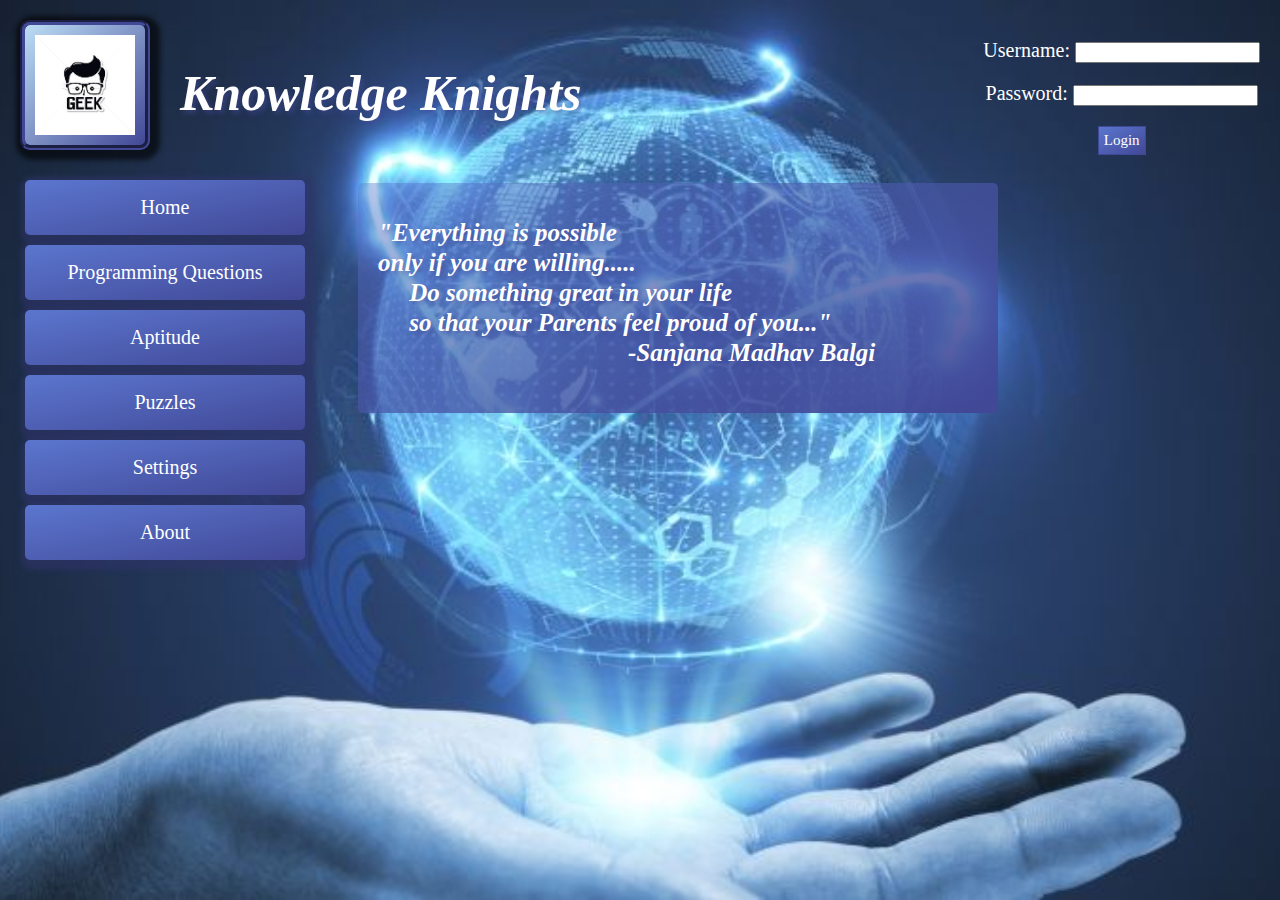
<file: index.html>
<html>

<body>

<title> My First Website </title>

<link rel="stylesheet" type="text/css" href="stylesheet.css">

<div class="div1">

<p>
<img class="image" src = "Geek.jpg"/>
<h1 class="head">Knowledge Knights</h1>
</p>

<form action=" " class="login">
<center>
<p>
	<label>Username:
		<input type = "text" name = "Name" maxlength ="30" />
	</label>
</p>
<p>
	<label>Password:
		<input type = "password" name = "Password" maxlength ="10" />
	</label>
</p>
<p>
	<input type = "submit" class="submit" value = "Login">
</p>
</center>
</form>

</div>

<div class="option">
<ul>
	<li><a href = " ">Home</a></li>
	<li><a href = "ProgrammingQuestions.html">Programming Questions</a></li>
	<li><a href = "Aptitude.html">Aptitude</a></li>
	<li><a href = "Puzzles.html">Puzzles</a></li>
	<li><a href = "Setting.html">Settings</a></li>
	<li><a href = "About.html">About</a></li>
</ul>
</div>

<div class="optionresult1">
	<p class="thought">
		 "Everything is possible <br/>
		 only if you are willing.....<br/>
		 &emsp; Do something great in your life <br/> 
		 &emsp; so that your Parents feel proud of you..."<br/>
		 &emsp; &emsp; &emsp; &emsp; &emsp; &emsp; &emsp; &emsp; -Sanjana Madhav Balgi 
	</p>
</div>
</body>

</html>
</file>
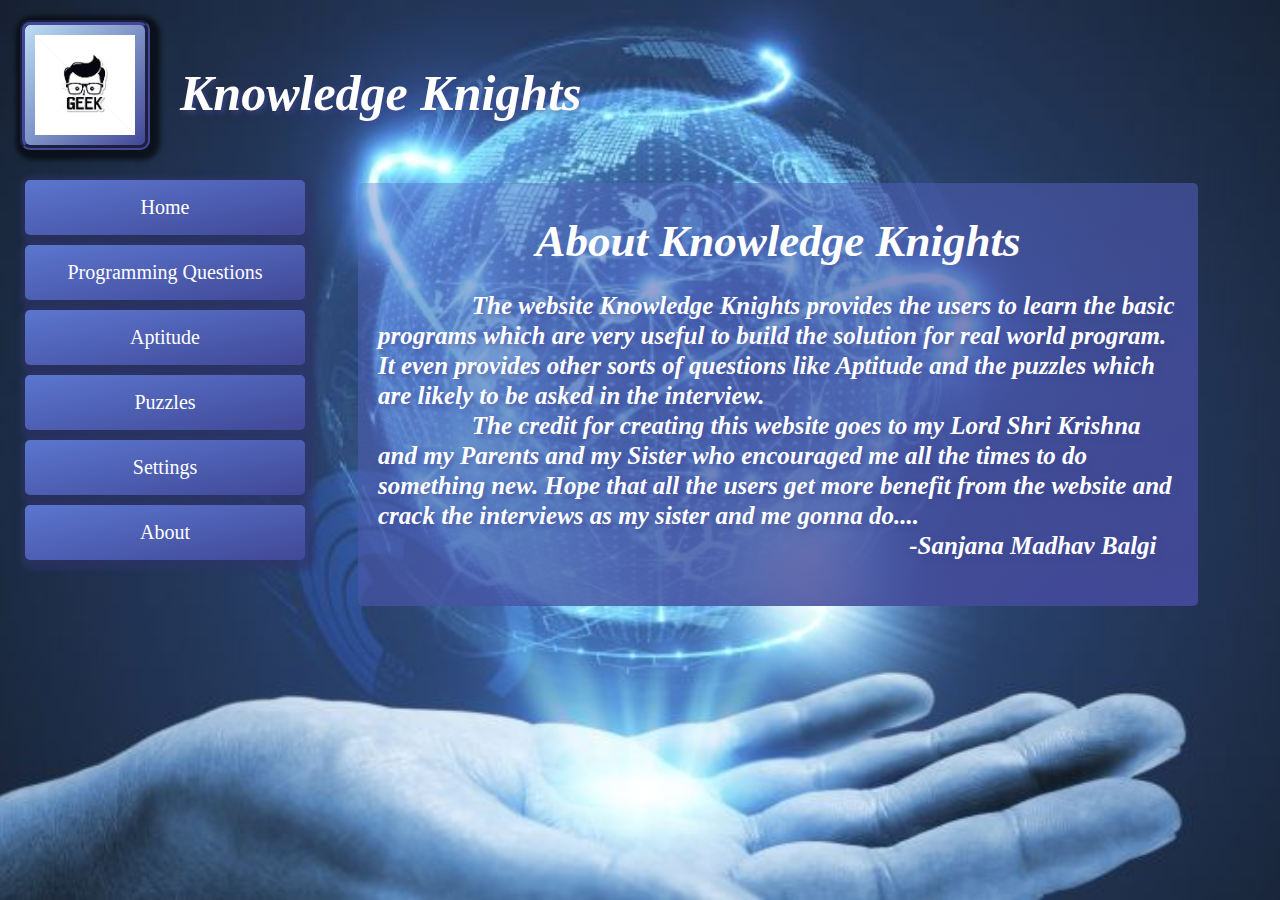
<file: About.html>
<html>

<title> About Knowledge Knights </title>

<link rel="stylesheet" type="text/css" href="stylesheet.css">

<body>

<div class="div1">
<p>
<img class="image" src = "Geek.jpg"/>
<h1 class="head">Knowledge Knights</h1>
</p>
</div>

<div class="option">
<ul>
	<li><a href = " Main.html">Home</a></li>
	<li><a href = "ProgrammingQuestions.html">Programming Questions</a></li>
	<li><a href = "Aptitude.html">Aptitude</a></li>
	<li><a href = "Puzzles.html">Puzzles</a></li>
	<li><a href = "Setting.html">Settings</a></li>
	<li><a href = "About.html">About</a></li>
</ul>
</div>

<div class="optionresult">

<h1 class="headings">About Knowledge Knights</h1>
<p class="thought">
&emsp; &emsp; &emsp; The website Knowledge Knights provides the users to learn the basic programs which are very useful to build the solution for real world
program. It even provides other sorts of questions like Aptitude and the puzzles which are likely to be asked in the interview. <br/>
&emsp; &emsp; &emsp; The credit for creating this website goes to my Lord Shri Krishna and my Parents and my Sister who encouraged me all the times to
do something new. Hope that all the users get more benefit from the website and crack the interviews as my sister and me gonna do....<br/>
&emsp; &emsp; &emsp; &emsp; &emsp; &emsp; &emsp; &emsp; &emsp; &emsp; &emsp; &emsp; &emsp; &emsp; &emsp; &emsp; &emsp; -Sanjana Madhav Balgi
</p>
</div>
</body>

<html>
</file>
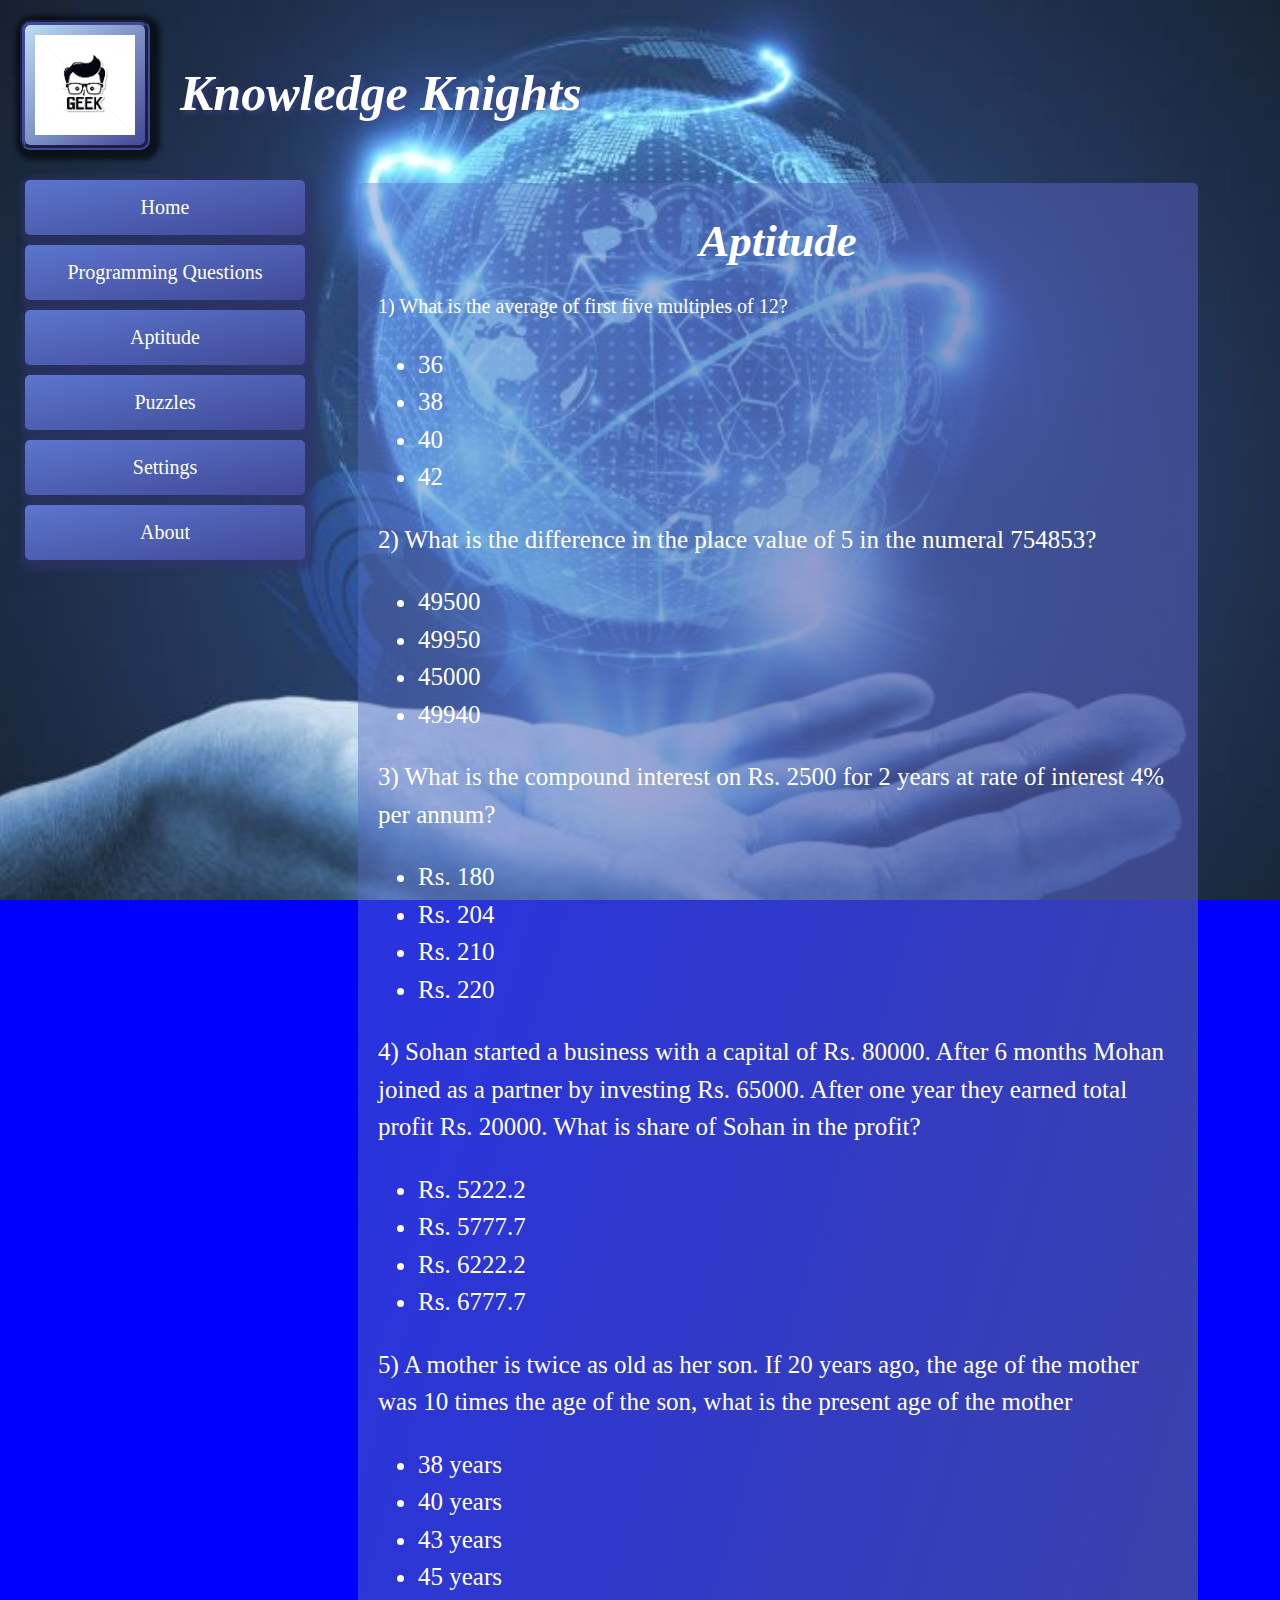
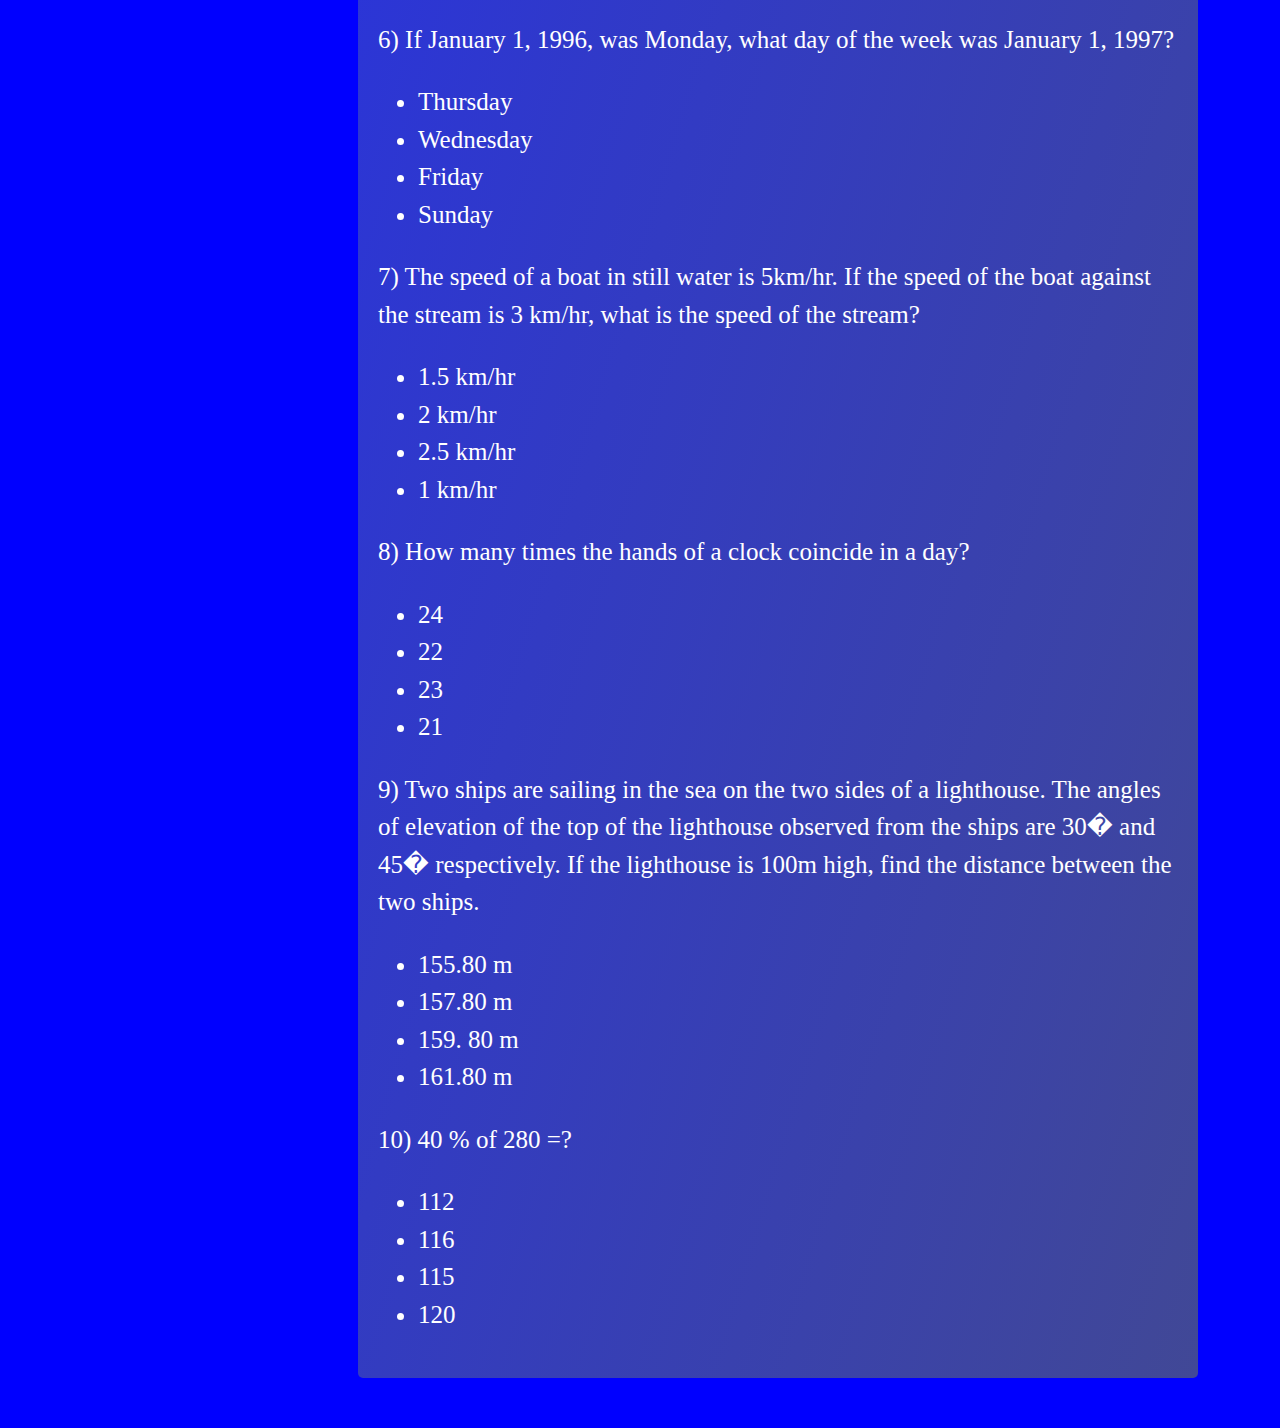
<file: Aptitude.html>
<html>

<title> Aptitude </title>

<link rel="stylesheet" type="text/css" href="stylesheet.css">

<body>

<div class="div1">
<p>
<img class="image" src = "Geek.jpg"/>
<h1 class="head">Knowledge Knights</h1>
</p>
</div>

<div class="option">
<ul>
	<li><a href = " Main.html">Home</a></li>
	<li><a href = "ProgrammingQuestions.html">Programming Questions</a></li>
	<li><a href = "Aptitude.html">Aptitude</a></li>
	<li><a href = "Puzzles.html">Puzzles</a></li>
	<li><a href = "Setting.html">Settings</a></li>
	<li><a href = "About.html">About</a></li>
</ul>
</div>

<div class="optionresult">

<h1 class="headings">Aptitude</h1>
<p class="explain">
1) What is the average of first five multiples of 12?<br/>
<ul type="disc">
	<li>36</li>
	<li>38</li>
	<li>40</li>
	<li>42</li>
</ul>
2) What is the difference in the place value of 5 in the numeral 754853?
<ul type="disc">
	<li>49500</li>
	<li>49950</li>
	<li>45000</li>
	<li>49940</li>
</ul>
3) What is the compound interest on Rs. 2500 for 2 years at rate of interest 4% per annum?
<ul type="disc">
	<li>Rs. 180</li>
	<li>Rs. 204</li>
	<li>Rs. 210</li>
	<li>Rs. 220</li>
</ul>
4) Sohan started a business with a capital of Rs. 80000. After 6 months Mohan joined as a partner by investing Rs. 65000. After one year they earned total profit Rs. 20000. What is share of Sohan in the profit?
<ul type="disc">
	<li>Rs. 5222.2</li>
	<li>Rs. 5777.7</li>
	<li>Rs. 6222.2</li>
	<li>Rs. 6777.7</li>
</ul>
5)  A mother is twice as old as her son. If 20 years ago, the age of the mother was 10 times the age of the son, what is the present age of the mother
<ul type="disc">
	<li>38 years</li>
	<li>40 years</li>
	<li>43 years</li>
	<li>45 years</li>
</ul>
6)  If January 1, 1996, was Monday, what day of the week was January 1, 1997?
<ul type="disc">
	<li>Thursday</li>
	<li>Wednesday</li>
	<li>Friday</li>
	<li>Sunday</li>
</ul>
7) The speed of a boat in still water is 5km/hr. If the speed of the boat against the stream is 3 km/hr, what is the speed of the stream?
<ul type="disc">
	<li>1.5 km/hr</li>
	<li>2 km/hr</li>
	<li>2.5 km/hr</li>
	<li>1 km/hr
</li>
</ul>
8)  How many times the hands of a clock coincide in a day?
<ul type="disc">
	<li>24</li>
	<li>22</li>
	<li>23</li>
	<li>21</li>
</ul>
9) Two ships are sailing in the sea on the two sides of a lighthouse. The angles of elevation of the top of the lighthouse observed from the ships are 30� and 45� respectively. If the lighthouse is 100m high, find the distance between the two ships.
<ul type="disc">
	<li>155.80 m</li>
	<li>157.80 m</li>
	<li>159. 80 m</li>
	<li>161.80 m</li>
</ul>
10) 40 % of 280 =?
<ul type="disc">
	<li>112</li>
	<li>116</li>
	<li>115</li>
	<li>120</li>
</ul>
<p>	
</div>
</body>

<html>
</file>
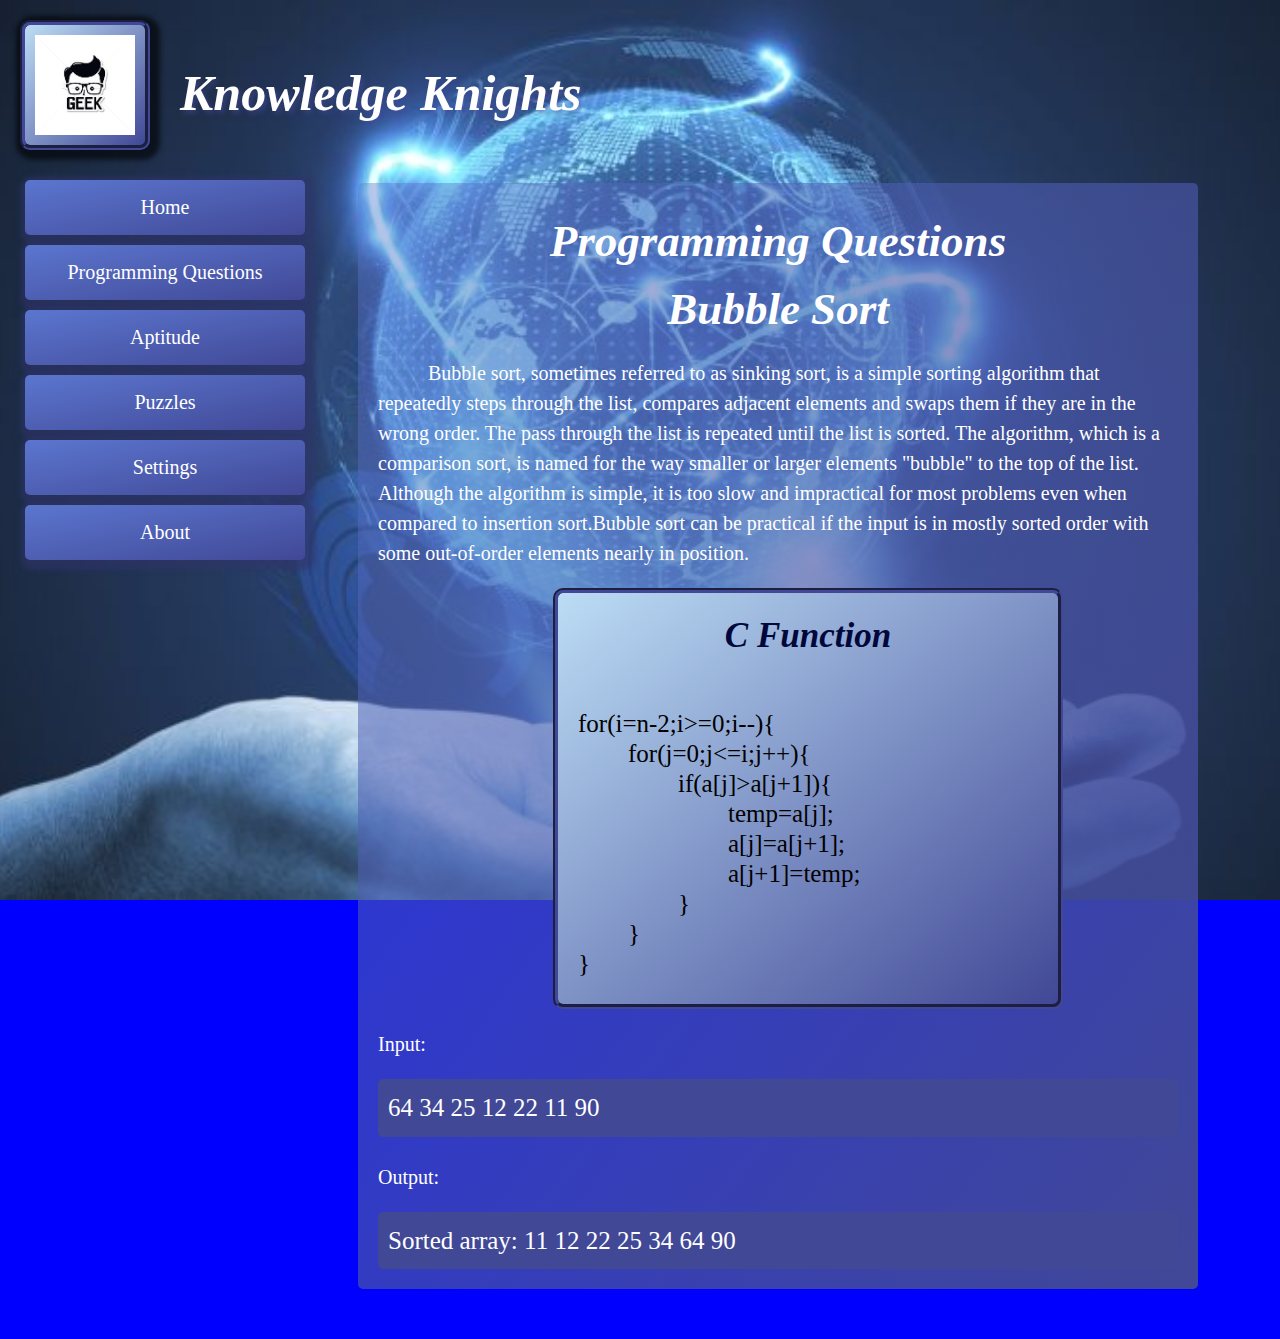
<file: BubbleSort.html>
<html>

<title> Bubble Sort </title>

<link rel="stylesheet" type="text/css" href="stylesheet.css">

<body>

<div class="div1">
<p>
<img class="image" src = "Geek.jpg"/>
<h1 class="head">Knowledge Knights</h1>
</p>
</div>

<div class="option">
<ul>
	<li><a href = " Main.html">Home</a></li>
	<li><a href = "ProgrammingQuestions.html">Programming Questions</a></li>
	<li><a href = "Aptitude.html">Aptitude</a></li>
	<li><a href = "Puzzles.html">Puzzles</a></li>
	<li><a href = "Setting.html">Settings</a></li>
	<li><a href = "About.html">About</a></li>
</ul>
</div>

<div class="optionresult">

<h1 class="headings">Programming Questions</h1>
<h1 class="headings">Bubble Sort</h1>

<p class="explain">
&emsp; &emsp; Bubble sort, sometimes referred to as sinking sort, is a simple sorting algorithm that repeatedly steps through the list, compares adjacent 
elements and swaps them if they are in the wrong order. The pass through the list is repeated until the list is sorted. The algorithm, which is 
a comparison sort, is named for the way smaller or larger elements "bubble" to the top of the list. Although the algorithm is simple, it is too 
slow and impractical for most problems even when compared to insertion sort.Bubble sort can be practical if the input is in mostly sorted 
order with some out-of-order elements nearly in position.
</p>

<div class="div3">
<h1 class="heading">C Function </h1>
<pre>
<p class="programs">
for(i=n-2;i>=0;i--){
	for(j=0;j<=i;j++){
		if(a[j]>a[j+1]){
			temp=a[j];
			a[j]=a[j+1];
			a[j+1]=temp;
		}
	}
}
</p></pre>
</div>

<p class="explain"> Input: 
<div class="IO">
64 34 25 12 22 11 90
</div>
</p>
<p class="explain"> Output: </p>
<div class="IO">
Sorted array:
11 12 22 25 34 64 90
</div>
	
</div>
</body>

<html>
</file>
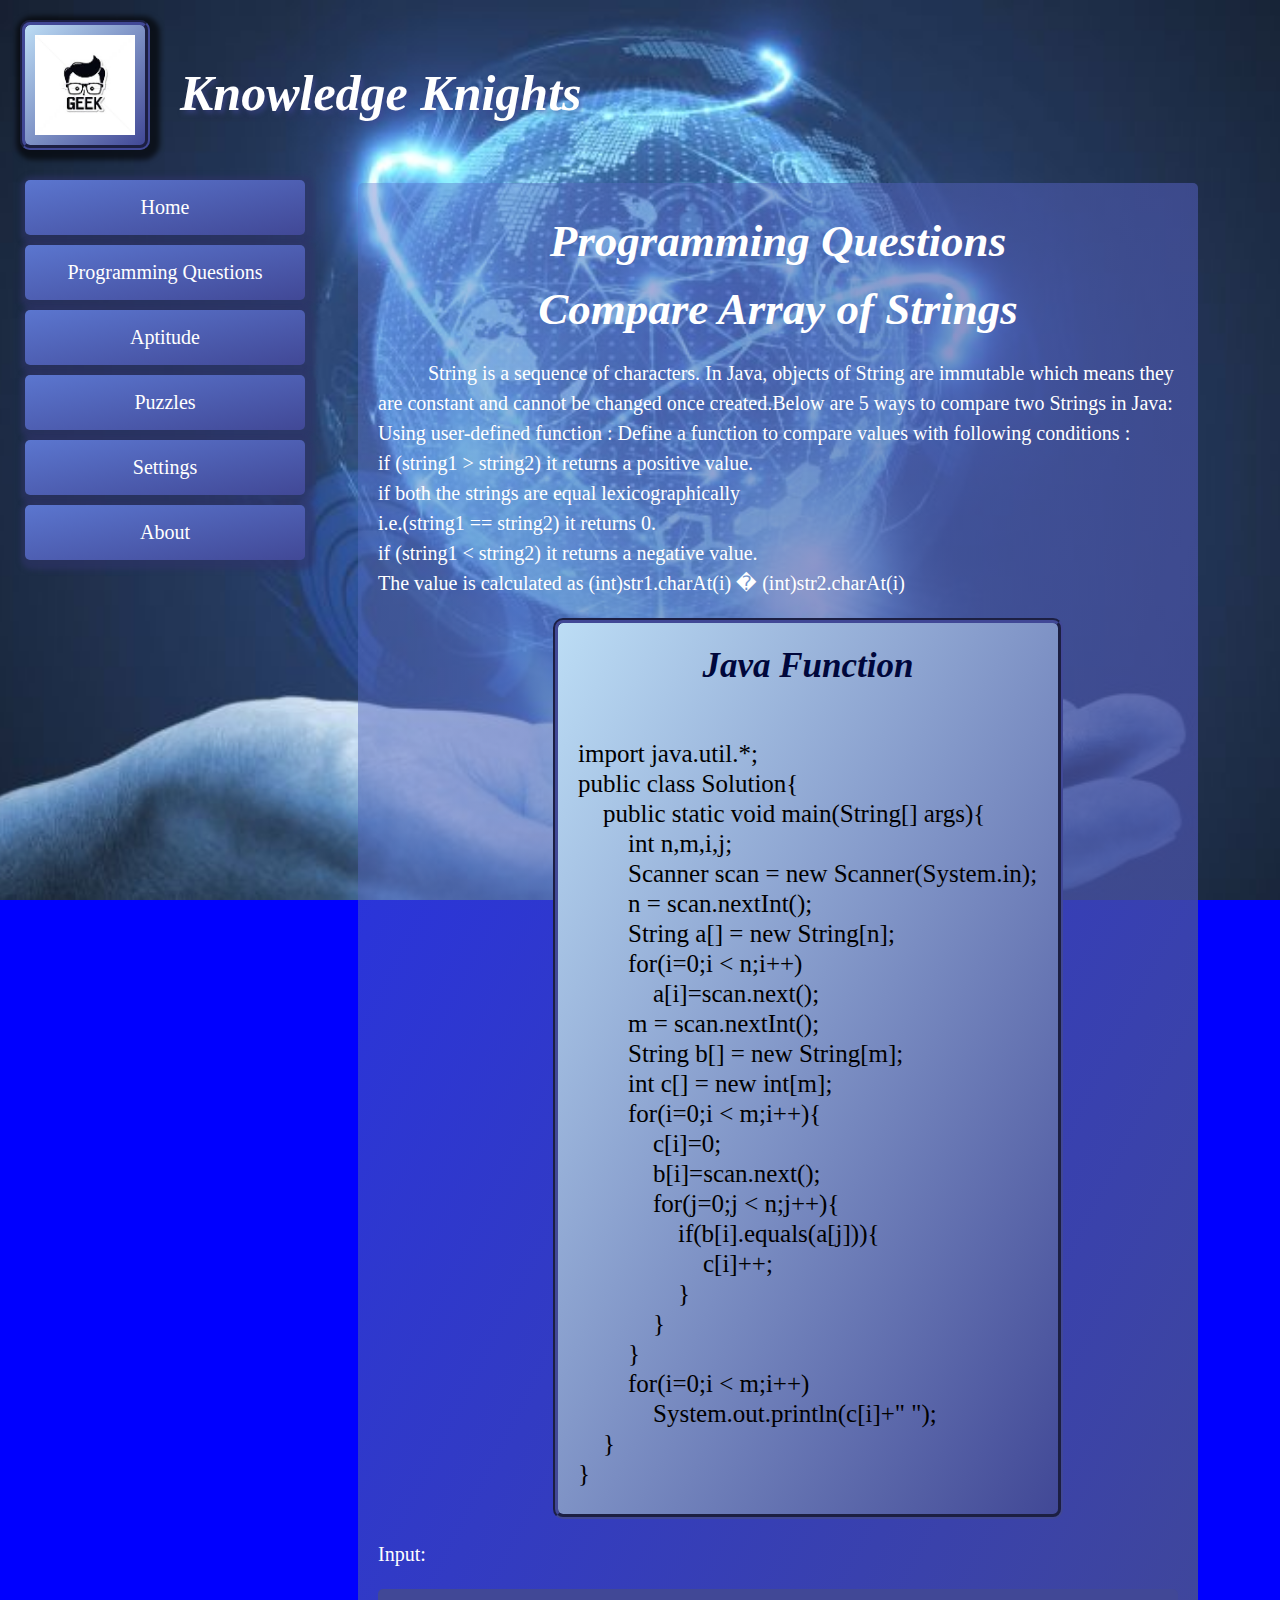
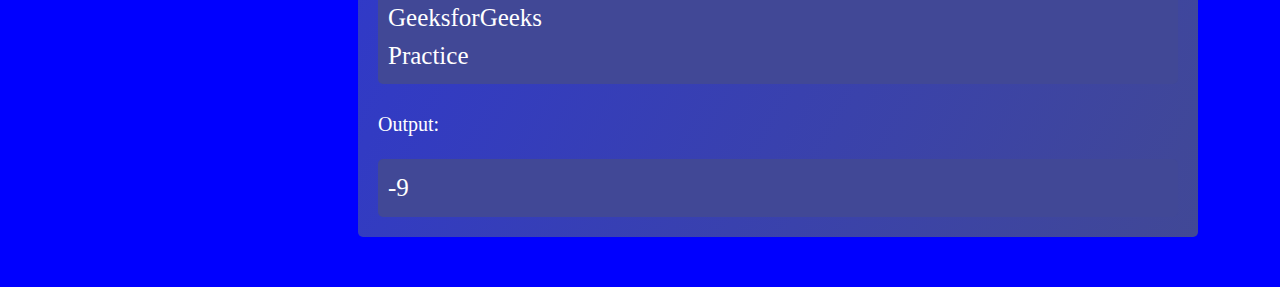
<file: CompareArrayOfStrings.html>
<html>

<title> Compare Array of Strings </title>

<link rel="stylesheet" type="text/css" href="stylesheet.css">

<body>

<div class="div1">
<p>
<img class="image" src = "Geek.jpg"/>
<h1 class="head">Knowledge Knights</h1>
</p>
</div>

<div class="option">
<ul>
	<li><a href = " Main.html">Home</a></li>
	<li><a href = "ProgrammingQuestions.html">Programming Questions</a></li>
	<li><a href = "Aptitude.html">Aptitude</a></li>
	<li><a href = "Puzzles.html">Puzzles</a></li>
	<li><a href = "Setting.html">Settings</a></li>
	<li><a href = "About.html">About</a></li>
</ul>
</div>

<div class="optionresult">

<h1 class="headings">Programming Questions</h1>
<h1 class="headings">Compare Array of Strings</h1>

<p class="explain">
&emsp; &emsp; String is a sequence of characters. In Java, objects of String are immutable which means they are constant and cannot be 
changed once created.Below are 5 ways to compare two Strings in Java:<br/>
Using user-defined function : Define a function to compare values with following conditions :<br/>
if (string1 > string2) it returns a positive value.<br/>
if both the strings are equal lexicographically<br/>
i.e.(string1 == string2) it returns 0.<br/>
if (string1 < string2) it returns a negative value.<br/>
The value is calculated as (int)str1.charAt(i) � (int)str2.charAt(i)<br/>
</p>

<div class="div3">
<h1 class="heading">Java Function </h1>
<pre>
<p class="programs"> 
import java.util.*;
public class Solution{
    public static void main(String[] args){
        int n,m,i,j;
        Scanner scan = new Scanner(System.in);
        n = scan.nextInt();
        String a[] = new String[n];
        for(i=0;i &lt n;i++)
            a[i]=scan.next();
        m = scan.nextInt();
        String b[] = new String[m];
        int c[] = new int[m];
        for(i=0;i &lt m;i++){
            c[i]=0;
            b[i]=scan.next();
            for(j=0;j &lt n;j++){
                if(b[i].equals(a[j])){
                    c[i]++;
                }
            }
        }
        for(i=0;i &lt m;i++)
            System.out.println(c[i]+" ");
    }
}
</p></pre>
</div>

<p class="explain"> Input: 
<div class="IO">
GeeksforGeeks<br/>
Practice
</div>
</p>
<p class="explain"> Output: </p>
<div class="IO">
-9
</div>
	
</div>
</body>

<html>
</file>
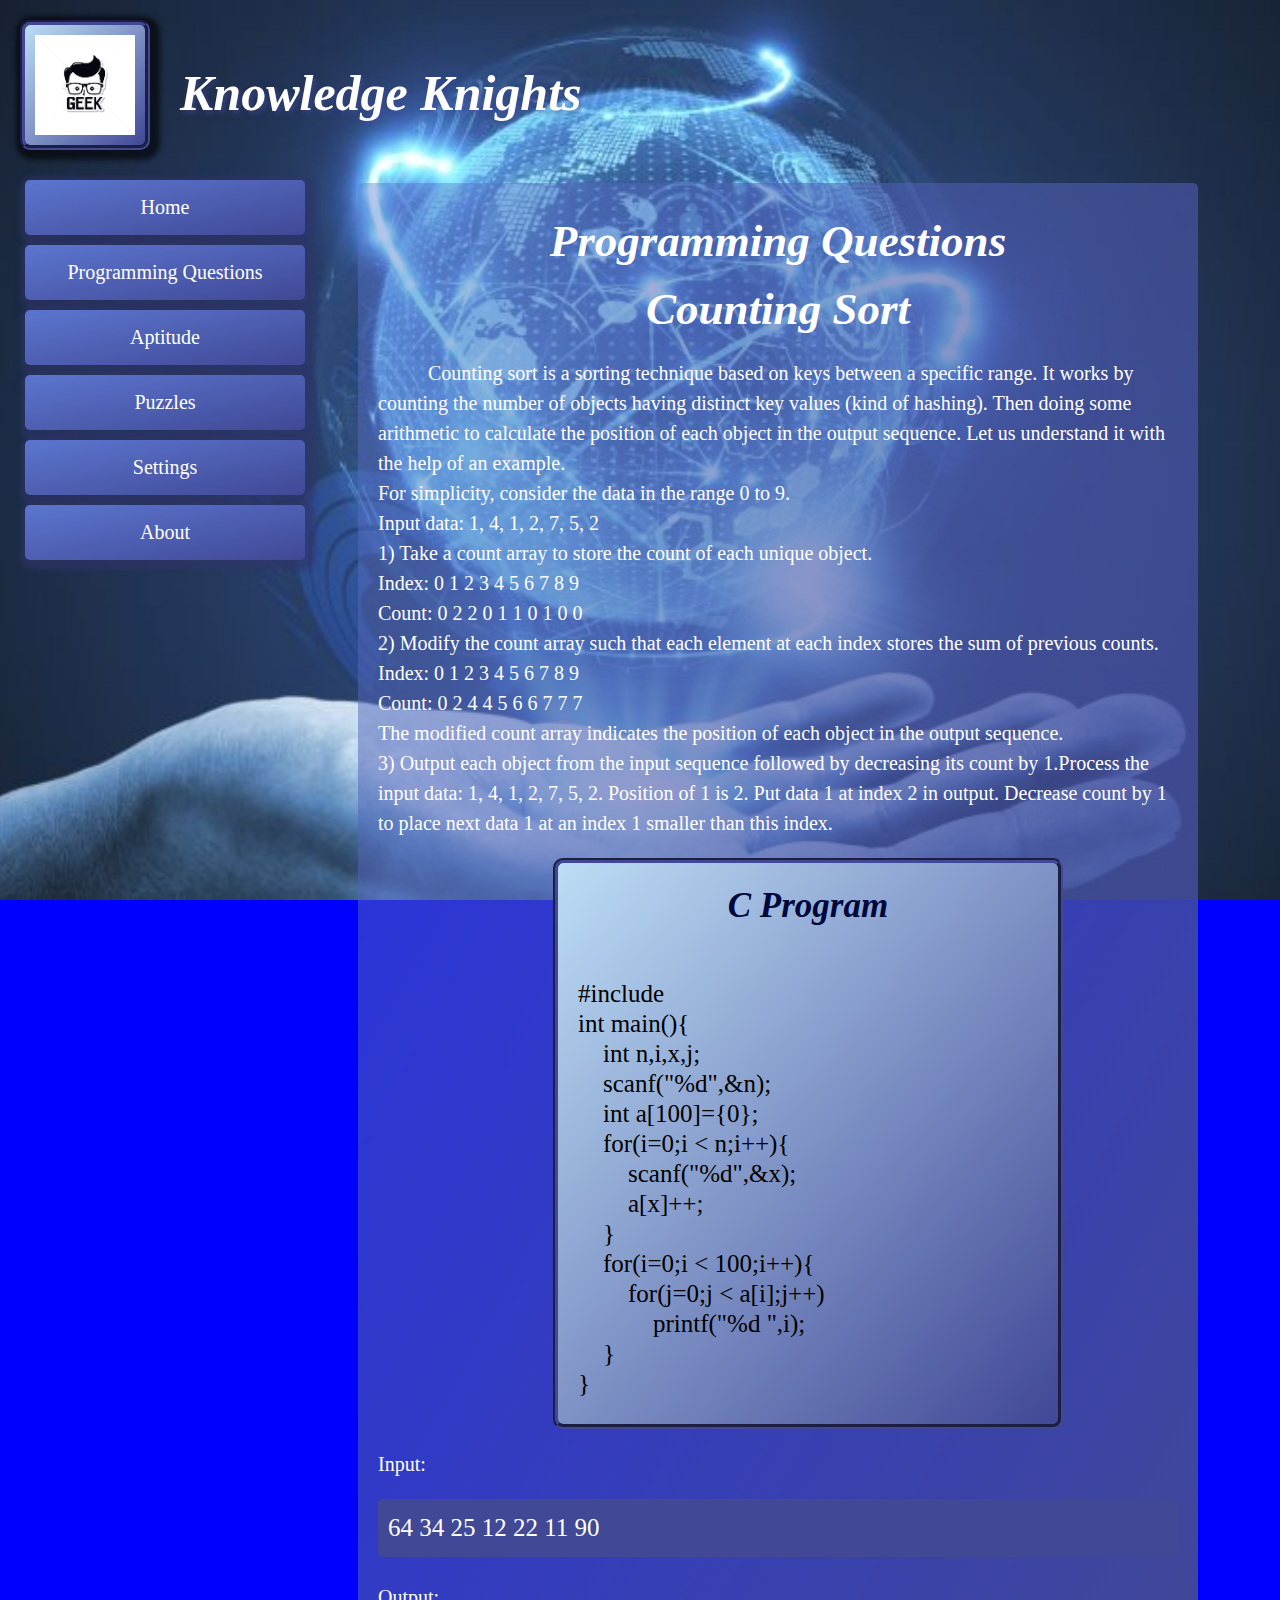
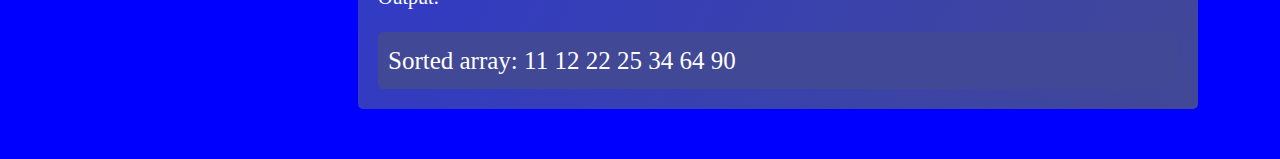
<file: CountingSort.html>
<html>

<title> Counting Sort </title>

<link rel="stylesheet" type="text/css" href="stylesheet.css">

<body>

<div class="div1">
<p>
<img class="image" src = "Geek.jpg"/>
<h1 class="head">Knowledge Knights</h1>
</p>
</div>

<div class="option">
<ul>
	<li><a href = " Main.html">Home</a></li>
	<li><a href = "ProgrammingQuestions.html">Programming Questions</a></li>
	<li><a href = "Aptitude.html">Aptitude</a></li>
	<li><a href = "Puzzles.html">Puzzles</a></li>
	<li><a href = "Setting.html">Settings</a></li>
	<li><a href = "About.html">About</a></li>
</ul>
</div>

<div class="optionresult">

<h1 class="headings">Programming Questions</h1>
<h1 class="headings">Counting Sort</h1>

<p class="explain">
&emsp; &emsp; Counting sort is a sorting technique based on keys between a specific range. It works by counting the number of objects 
having distinct key values (kind of hashing). Then doing some arithmetic to calculate the position of each object in the output sequence.
Let us understand it with the help of an example.<br/>
For simplicity, consider the data in the range 0 to 9. <br/>
Input data: 1, 4, 1, 2, 7, 5, 2<br/>
  1) Take a count array to store the count of each unique object.<br/>
  Index:     0  1  2  3  4  5  6  7  8  9<br/>
  Count:     0  2  2  0   1  1  0  1  0  0<br/>
  2) Modify the count array such that each element at each index stores the sum of previous counts. <br/>
  Index:     0  1  2  3  4  5  6  7  8  9<br/>
  Count:     0  2  4  4  5  6  6  7  7  7<br/>
The modified count array indicates the position of each object in the output sequence.<br/>
  3) Output each object from the input sequence followed by decreasing its count by 1.Process the input data: 1, 4, 1, 2, 7, 5, 2. Position of 1 is 2.
Put data 1 at index 2 in output. Decrease count by 1 to place next data 1 at an index 1 smaller than this index.<br/>
</p>

<div class="div3">
<h1 class="heading">C Program </h1>
<pre>
<p class="programs"> 
#include<stdio.h>
int main(){
    int n,i,x,j;
    scanf("%d",&n);
    int a[100]={0};
    for(i=0;i &lt n;i++){
        scanf("%d",&x);
        a[x]++;
    }
    for(i=0;i &lt 100;i++){
        for(j=0;j &lt a[i];j++)
            printf("%d ",i);
    }
}
</p></pre>
</div>

<p class="explain"> Input: 
<div class="IO">
64 34 25 12 22 11 90
</div>
</p>
<p class="explain"> Output: </p>
<div class="IO">
Sorted array:
11 12 22 25 34 64 90
</div>
	
</div>
</body>

<html>
</file>
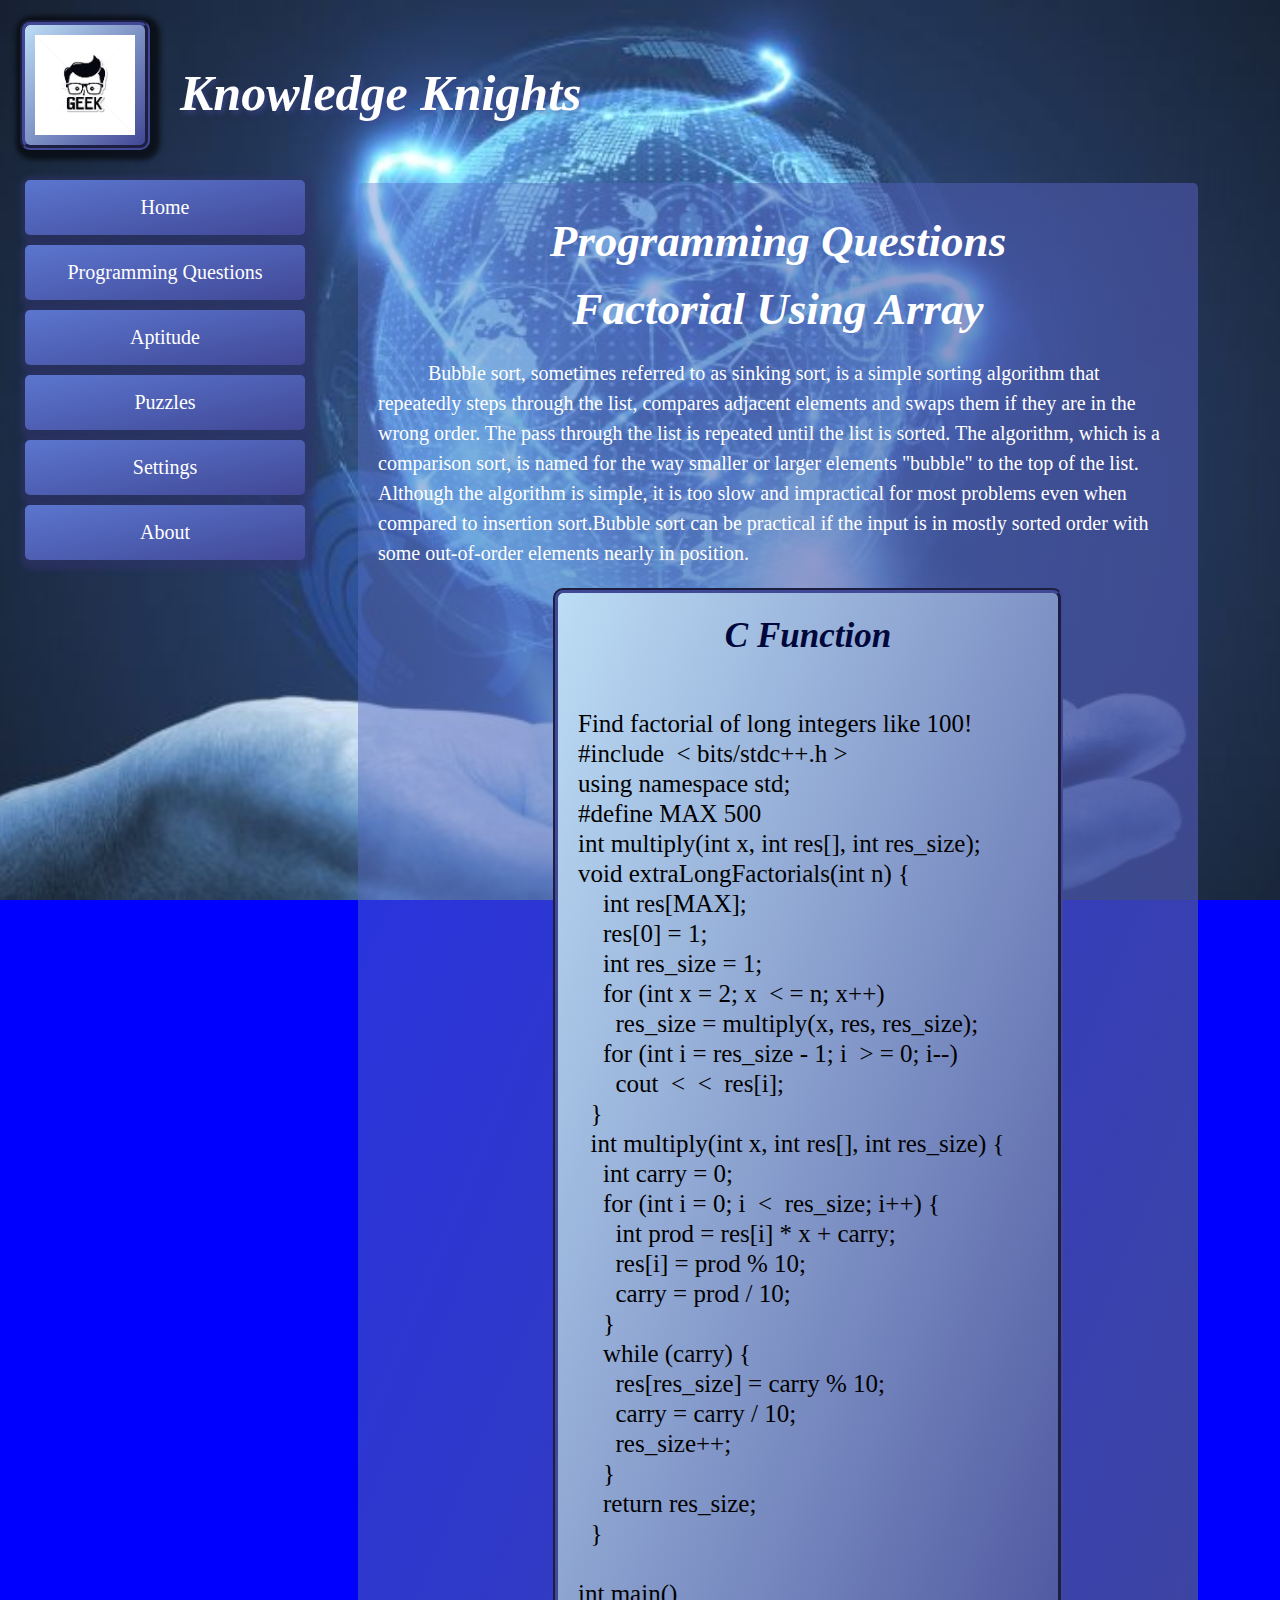
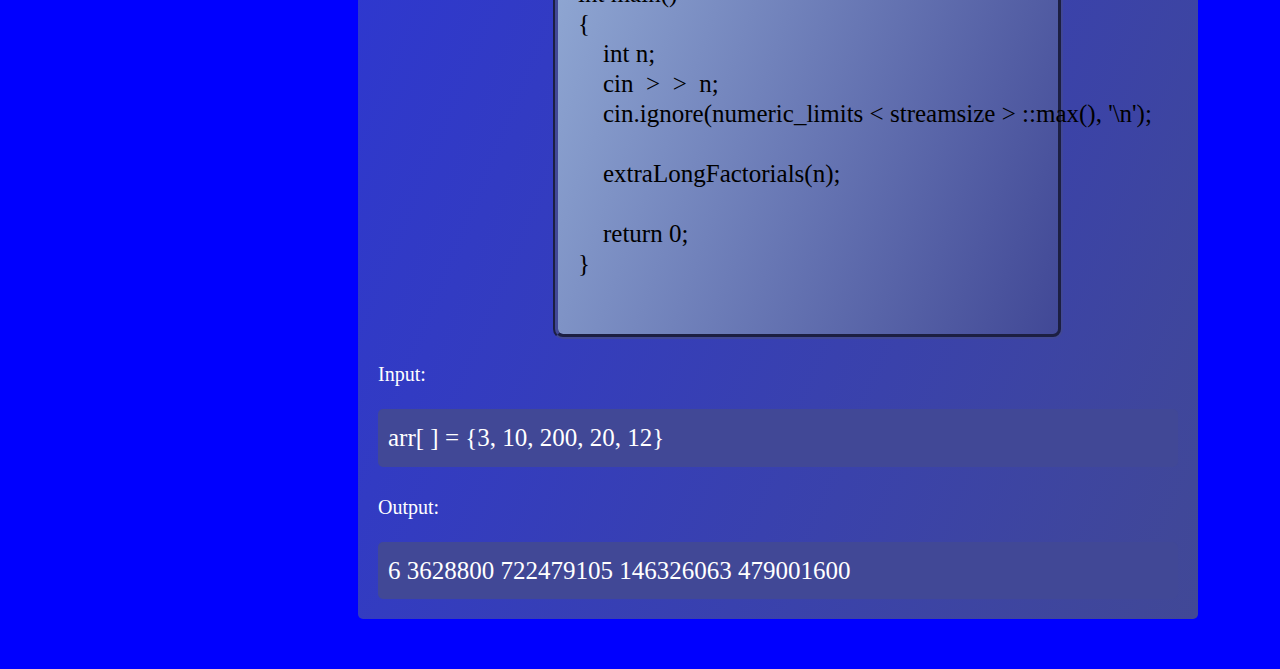
<file: FactorialUsingArray.html>
<html>

<title> Factorial Using Array </title>

<link rel="stylesheet" type="text/css" href="stylesheet.css">

<body>

<div class="div1">
<p>
<img class="image" src = "Geek.jpg"/>
<h1 class="head">Knowledge Knights</h1>
</p>
</div>

<div class="option">
<ul>
	<li><a href = " Main.html">Home</a></li>
	<li><a href = "ProgrammingQuestions.html">Programming Questions</a></li>
	<li><a href = "Aptitude.html">Aptitude</a></li>
	<li><a href = "Puzzles.html">Puzzles</a></li>
	<li><a href = "Setting.html">Settings</a></li>
	<li><a href = "About.html">About</a></li>
</ul>
</div>

<div class="optionresult">

<h1 class="headings">Programming Questions</h1>
<h1 class="headings">Factorial Using Array</h1>

<p class="explain">
&emsp; &emsp; Bubble sort, sometimes referred to as sinking sort, is a simple sorting algorithm that repeatedly steps through the list, compares adjacent 
elements and swaps them if they are in the wrong order. The pass through the list is repeated until the list is sorted. The algorithm, which is 
a comparison sort, is named for the way smaller or larger elements "bubble" to the top of the list. Although the algorithm is simple, it is too 
slow and impractical for most problems even when compared to insertion sort.Bubble sort can be practical if the input is in mostly sorted 
order with some out-of-order elements nearly in position.
</p>

<div class="div3">
<h1 class="heading">C Function </h1>
<pre>
<p class="programs">
Find factorial of long integers like 100!
#include  &lt bits/stdc++.h &gt 
using namespace std;
#define MAX 500
int multiply(int x, int res[], int res_size);
void extraLongFactorials(int n) {
    int res[MAX];
    res[0] = 1;
    int res_size = 1;
    for (int x = 2; x  &lt = n; x++)
      res_size = multiply(x, res, res_size);
    for (int i = res_size - 1; i  &gt = 0; i--)
      cout  &lt  &lt  res[i];
  }
  int multiply(int x, int res[], int res_size) {
    int carry = 0; 
    for (int i = 0; i  &lt  res_size; i++) {
      int prod = res[i] * x + carry;
      res[i] = prod % 10;
      carry = prod / 10;
    }
    while (carry) {
      res[res_size] = carry % 10;
      carry = carry / 10;
      res_size++;
    }
    return res_size;
  }

int main()
{
    int n;
    cin  &gt  &gt  n;
    cin.ignore(numeric_limits &lt streamsize &gt ::max(), '\n');

    extraLongFactorials(n);

    return 0;
}

</p></pre>
</div>

<p class="explain"> Input: 
<div class="IO">
arr[ ] = {3, 10, 200, 20, 12}
</div>
</p>
<p class="explain"> Output: </p>
<div class="IO">
6 3628800 722479105 146326063 479001600
</div>
	
</div>
</body>

<html>
</file>
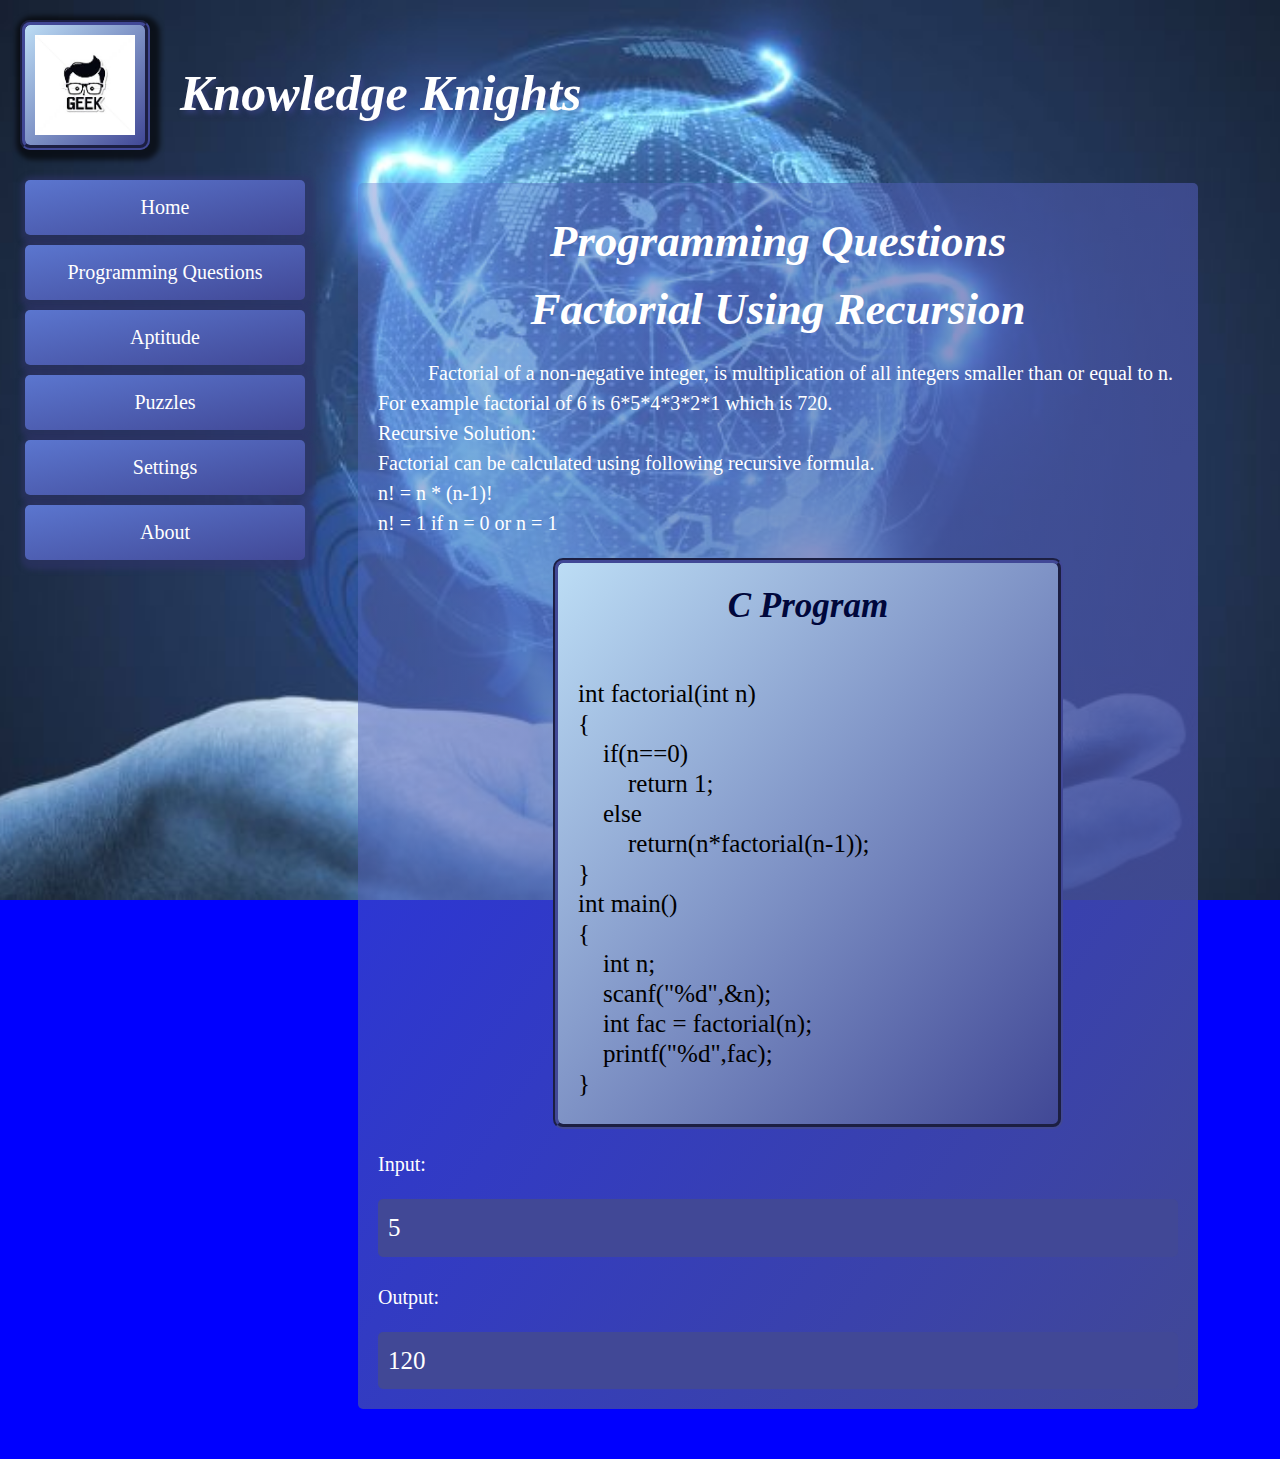
<file: FactorialUsingRecursion.html>
<html>

<title> Factorial Using Recursion </title>

<link rel="stylesheet" type="text/css" href="stylesheet.css">

<body>

<div class="div1">
<p>
<img class="image" src = "Geek.jpg"/>
<h1 class="head">Knowledge Knights</h1>
</p>
</div>

<div class="option">
<ul>
	<li><a href = " Main.html">Home</a></li>
	<li><a href = "ProgrammingQuestions.html">Programming Questions</a></li>
	<li><a href = "Aptitude.html">Aptitude</a></li>
	<li><a href = "Puzzles.html">Puzzles</a></li>
	<li><a href = "Setting.html">Settings</a></li>
	<li><a href = "About.html">About</a></li>
</ul>
</div>

<div class="optionresult">

<h1 class="headings">Programming Questions</h1>
<h1 class="headings">Factorial Using Recursion</h1>

<p class="explain">
&emsp; &emsp; Factorial of a non-negative integer, is multiplication of all integers smaller than or equal to n. For example factorial of 
6 is 6*5*4*3*2*1 which is 720.<br/>
Recursive Solution:<br/>
Factorial can be calculated using following recursive formula.<br/>
n! = n * (n-1)!<br/>
n! = 1 if n = 0 or n = 1 <br/>
</p>

<div class="div3">
<h1 class="heading">C Program </h1>
<pre>
<p class="programs">
int factorial(int n)
{
    if(n==0)
        return 1;
    else
        return(n*factorial(n-1));
}
int main()
{
    int n;
    scanf("%d",&n);
    int fac = factorial(n);
    printf("%d",fac);
}
</p></pre>
</div>

<p class="explain"> Input: 
<div class="IO">
5
</div>
</p>
<p class="explain"> Output: </p>
<div class="IO">
120
</div>
	
</div>
</body>

<html>
</file>
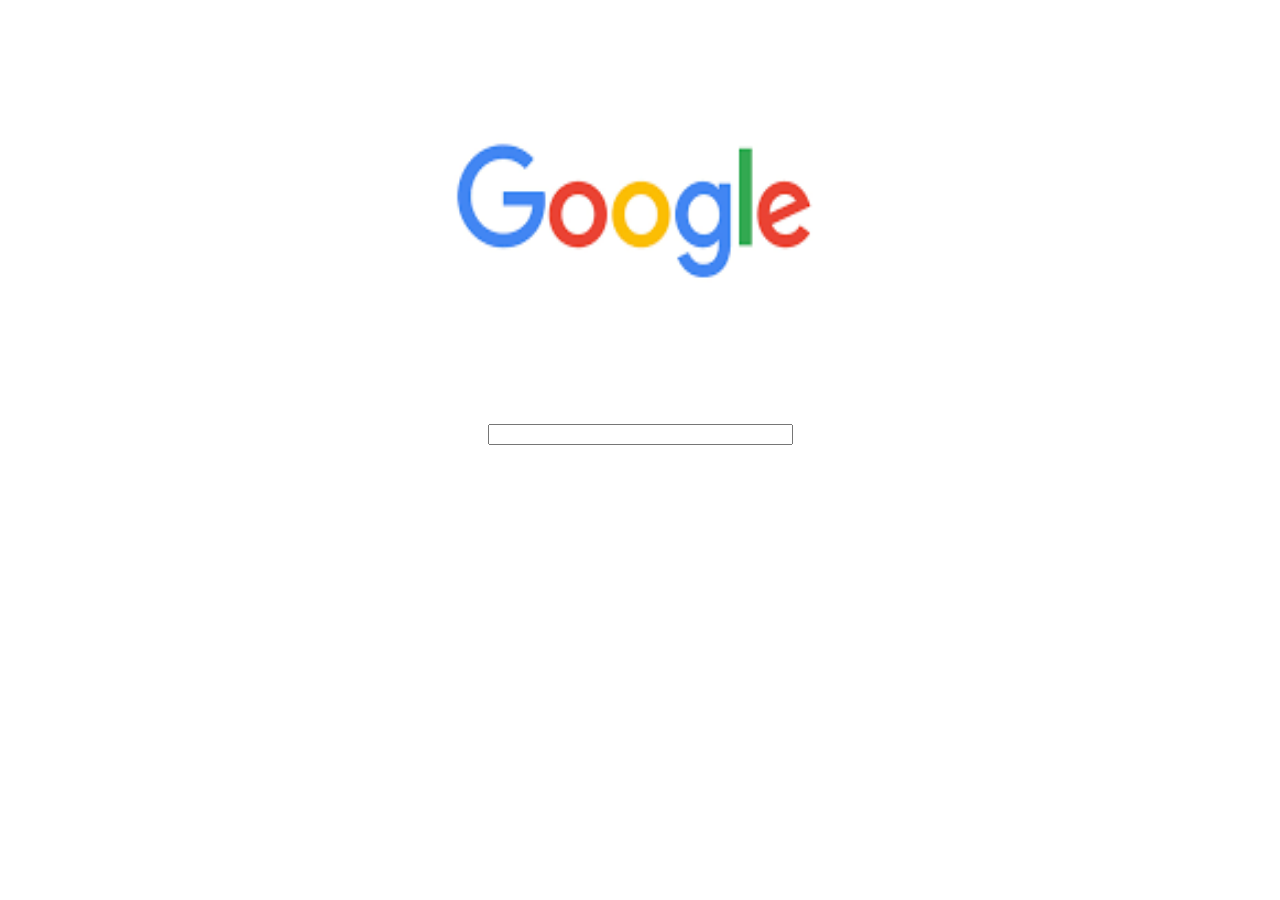
<file: Google.html>
<html>
<title> New Tab</title>
<body>
<center><img src="Google.png" height="400px" width="700px"></center>
<form action=" ">
<center>
<p>
	<label>
		<input type = "text" name = "Name" maxlength ="10" size="35"/>
	</label>
</p>
</center>
</form>
</body>
</html>
</file>
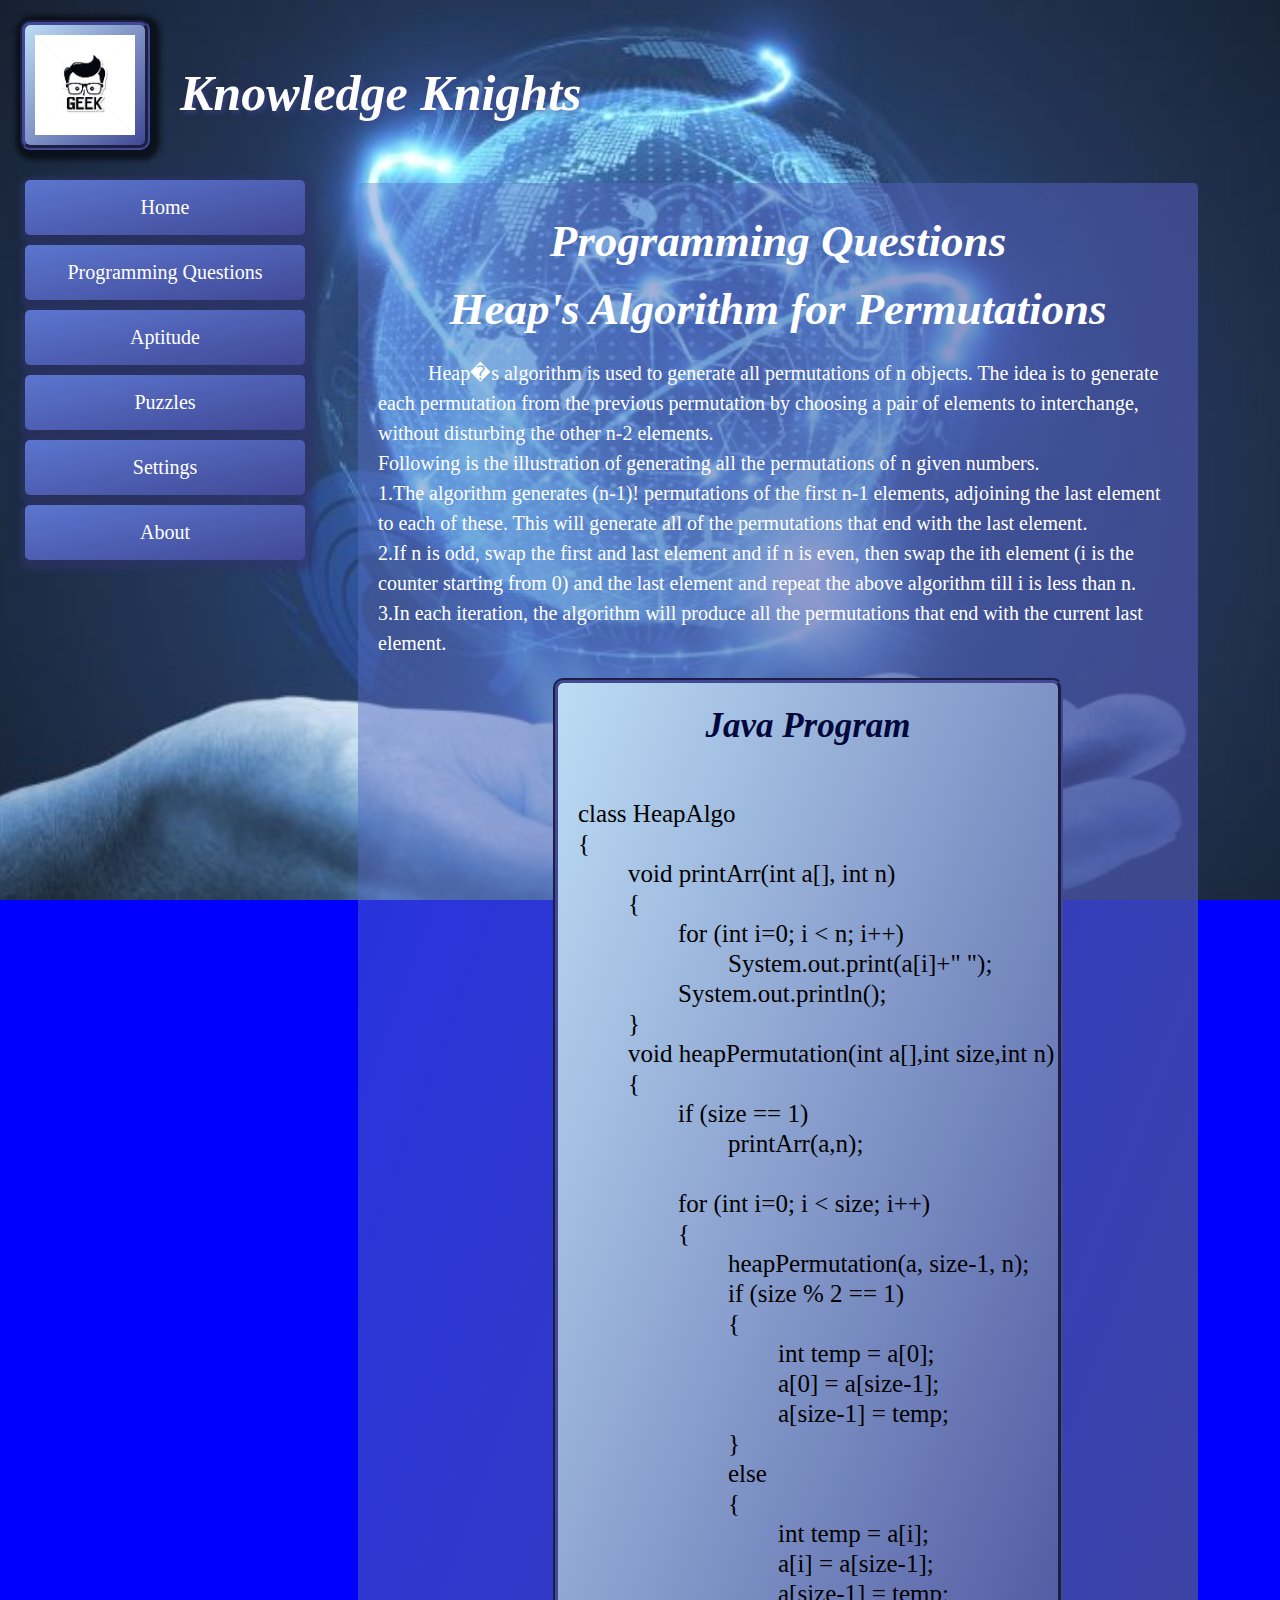
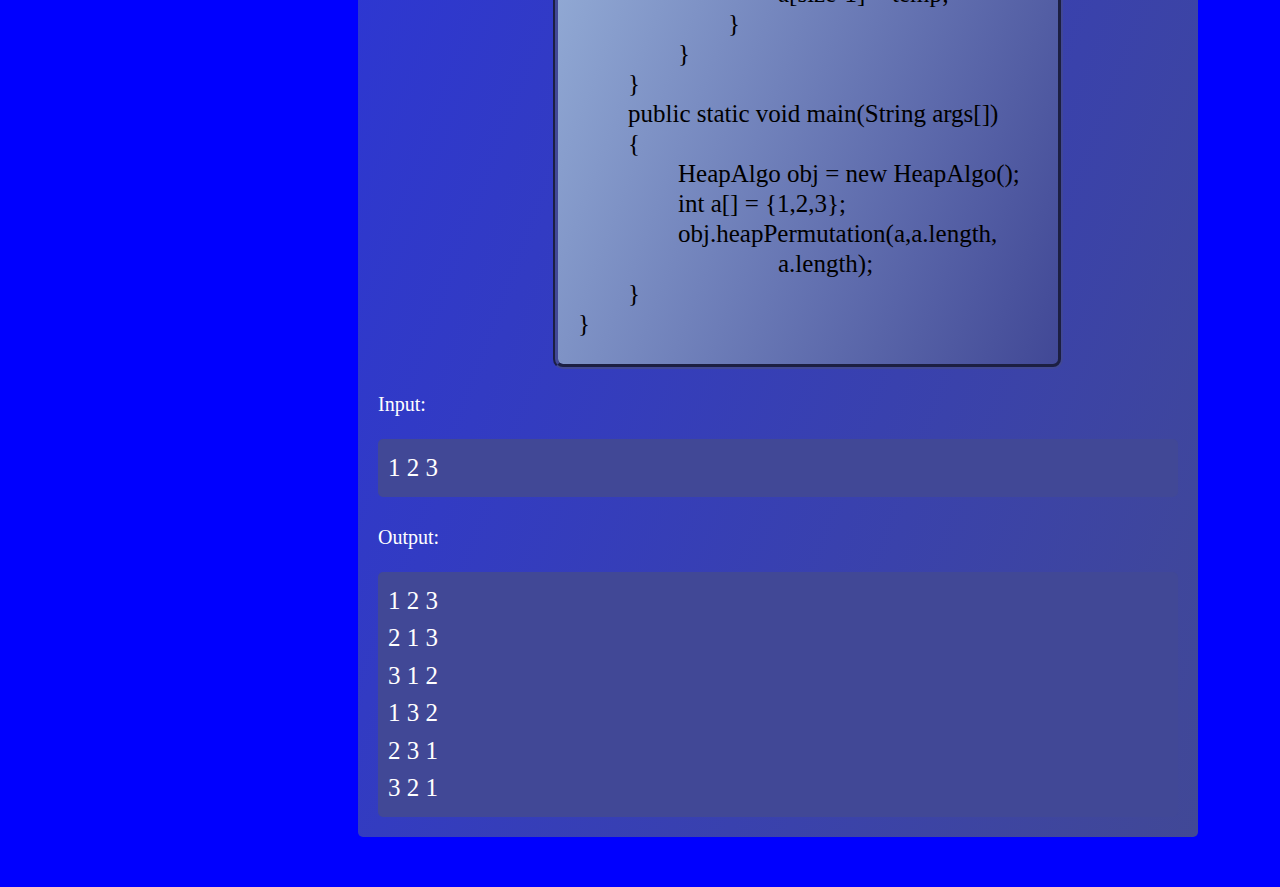
<file: HeapsAlgorithmForPermutations.html>
<html>

<title> Heap's Algorithm for Permutations </title>

<link rel="stylesheet" type="text/css" href="stylesheet.css">

<body>

<div class="div1">
<p>
<img class="image" src = "Geek.jpg"/>
<h1 class="head">Knowledge Knights</h1>
</p>
</div>

<div class="option">
<ul>
	<li><a href = " Main.html">Home</a></li>
	<li><a href = "ProgrammingQuestions.html">Programming Questions</a></li>
	<li><a href = "Aptitude.html">Aptitude</a></li>
	<li><a href = "Puzzles.html">Puzzles</a></li>
	<li><a href = "Setting.html">Settings</a></li>
	<li><a href = "About.html">About</a></li>
</ul>
</div>

<div class="optionresult">

<h1 class="headings">Programming Questions</h1>
<h1 class="headings">Heap's Algorithm for Permutations</h1>

<p class="explain">
&emsp; &emsp; Heap�s algorithm is used to generate all permutations of n objects. The idea is to generate each permutation from the 
previous permutation by choosing a pair of elements to interchange, without disturbing the other n-2 elements.<br/>
Following is the illustration of generating all the permutations of n given numbers.<br/>
1.The algorithm generates (n-1)! permutations of the first n-1 elements, adjoining the last element to each of these.
This will generate all of the permutations that end with the last element.<br/>
2.If n is odd, swap the first and last element and if n is even, then swap the ith element (i is the counter starting from 0) and the last 
element and repeat the above algorithm till i is less than n.<br/>
3.In each iteration, the algorithm will produce all the permutations that end with the current last element.<br/>
</p>

<div class="div3">
<h1 class="heading">Java Program </h1>
<pre>
<p class="programs">
class HeapAlgo 
{ 
	void printArr(int a[], int n) 
	{ 
		for (int i=0; i &lt n; i++) 
			System.out.print(a[i]+" "); 
		System.out.println(); 
	}  
	void heapPermutation(int a[],int size,int n) 
	{ 
		if (size == 1) 
			printArr(a,n); 

		for (int i=0; i &lt size; i++) 
		{ 
			heapPermutation(a, size-1, n); 
			if (size % 2 == 1) 
			{ 
				int temp = a[0]; 
				a[0] = a[size-1]; 
				a[size-1] = temp; 
			} 
			else
			{ 
				int temp = a[i]; 
				a[i] = a[size-1]; 
				a[size-1] = temp; 
			} 
		} 
	} 
	public static void main(String args[]) 
	{ 
		HeapAlgo obj = new HeapAlgo(); 
		int a[] = {1,2,3}; 
		obj.heapPermutation(a,a.length,
				a.length); 
	} 
} 
</p></pre>
</div>

<p class="explain"> Input: 
<div class="IO">
1 2 3<br/>
</div>
</p>
<p class="explain"> Output: </p>
<div class="IO">
1 2 3<br/>
2 1 3<br/>
3 1 2<br/>
1 3 2<br/>
2 3 1<br/>
3 2 1<br/>
</div>
	
</div>
</body>

<html>
</file>
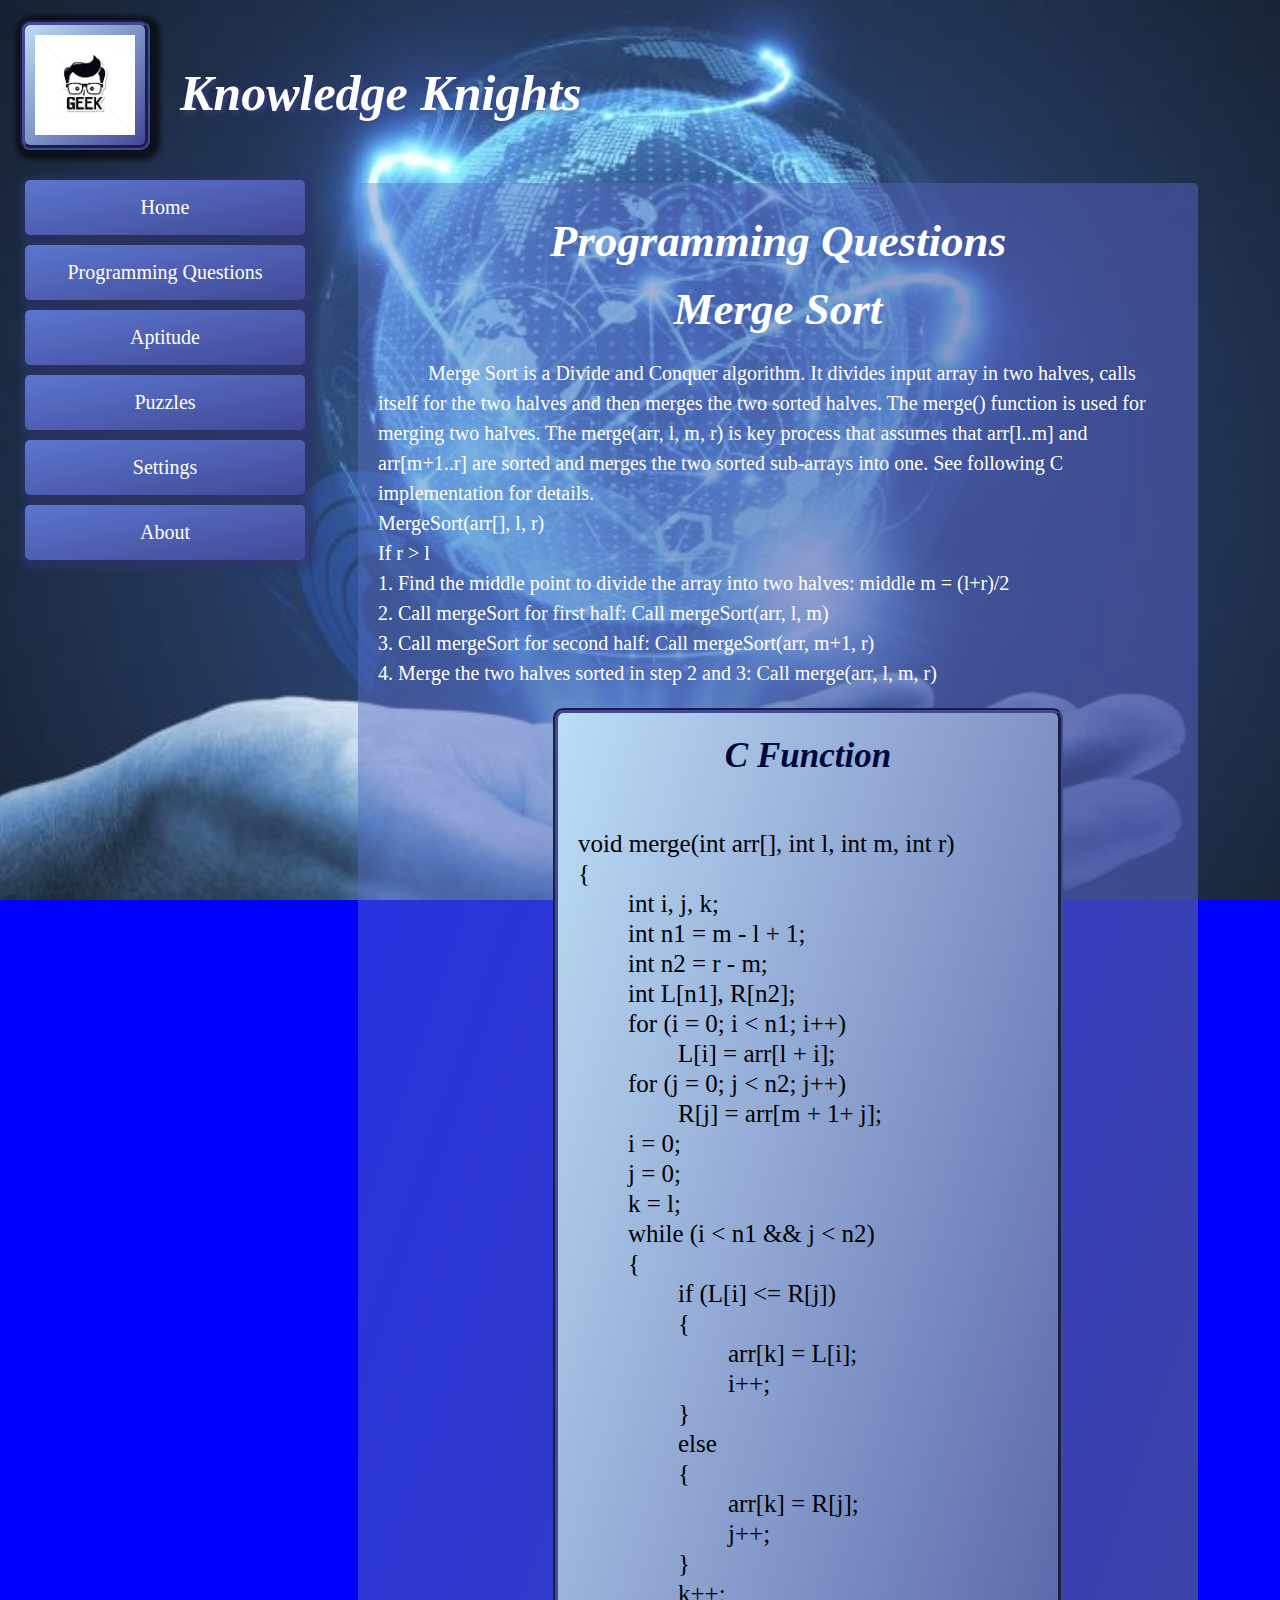
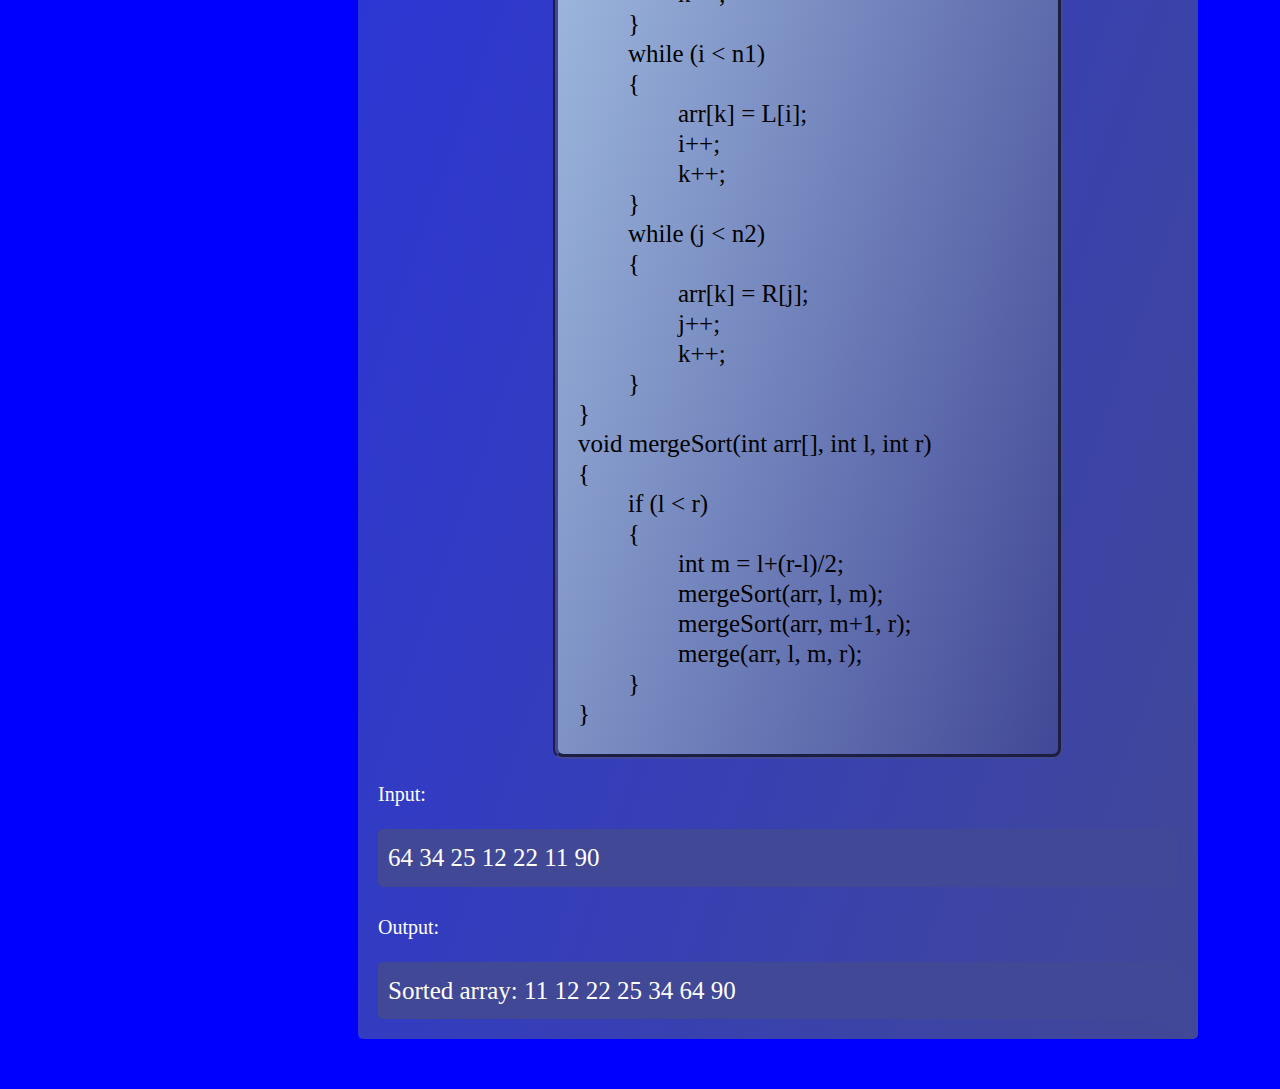
<file: MergeSort.html>
<html>

<title> Merge Sort </title>

<link rel="stylesheet" type="text/css" href="stylesheet.css">

<body>

<div class="div1">
<p>
<img class="image" src = "Geek.jpg"/>
<h1 class="head">Knowledge Knights</h1>
</p>
</div>

<div class="option">
<ul>
	<li><a href = " Main.html">Home</a></li>
	<li><a href = "ProgrammingQuestions.html">Programming Questions</a></li>
	<li><a href = "Aptitude.html">Aptitude</a></li>
	<li><a href = "Puzzles.html">Puzzles</a></li>
	<li><a href = "Setting.html">Settings</a></li>
	<li><a href = "About.html">About</a></li>
</ul>
</div>

<div class="optionresult">

<h1 class="headings">Programming Questions</h1>
<h1 class="headings">Merge Sort</h1>

<p class="explain">
&emsp; &emsp; Merge Sort is a Divide and Conquer algorithm. It divides input array in two halves, calls itself for the two halves and 
then merges the two sorted halves. The merge() function is used for merging two halves. The merge(arr, l, m, r) is key process that assumes 
that arr[l..m] and arr[m+1..r] are sorted and merges the two sorted sub-arrays into one. See following C implementation for details.<br/>
MergeSort(arr[], l,  r)<br/>
If r > l<br/>
     1. Find the middle point to divide the array into two halves:  
             middle m = (l+r)/2 <br/>
     2. Call mergeSort for first half:   
             Call mergeSort(arr, l, m)<br/>
     3. Call mergeSort for second half:
             Call mergeSort(arr, m+1, r)</br>
     4. Merge the two halves sorted in step 2 and 3:
             Call merge(arr, l, m, r)</br>
</p>

<div class="div3">
<h1 class="heading">C Function </h1>
<pre>
<p class="programs"> 
void merge(int arr[], int l, int m, int r) 
{ 
	int i, j, k; 
	int n1 = m - l + 1; 
	int n2 = r - m; 
	int L[n1], R[n2]; 
	for (i = 0; i < n1; i++) 
		L[i] = arr[l + i]; 
	for (j = 0; j < n2; j++) 
		R[j] = arr[m + 1+ j]; 
	i = 0; 
	j = 0; 
	k = l; 
	while (i < n1 && j < n2) 
	{ 
		if (L[i] <= R[j]) 
		{ 
			arr[k] = L[i]; 
			i++; 
		} 
		else
		{ 
			arr[k] = R[j]; 
			j++; 
		} 
		k++; 
	} 
	while (i < n1) 
	{ 
		arr[k] = L[i]; 
		i++; 
		k++; 
	} 
	while (j < n2) 
	{ 
		arr[k] = R[j]; 
		j++; 
		k++; 
	} 
} 
void mergeSort(int arr[], int l, int r) 
{ 
	if (l < r) 
	{ 
		int m = l+(r-l)/2; 
		mergeSort(arr, l, m); 
		mergeSort(arr, m+1, r); 
		merge(arr, l, m, r); 
	} 
} 
</p></pre>
</div>

<p class="explain"> Input: 
<div class="IO">
64 34 25 12 22 11 90
</div>
</p>
<p class="explain"> Output: </p>
<div class="IO">
Sorted array:
11 12 22 25 34 64 90
</div>
	
</div>
</body>

<html>
</file>
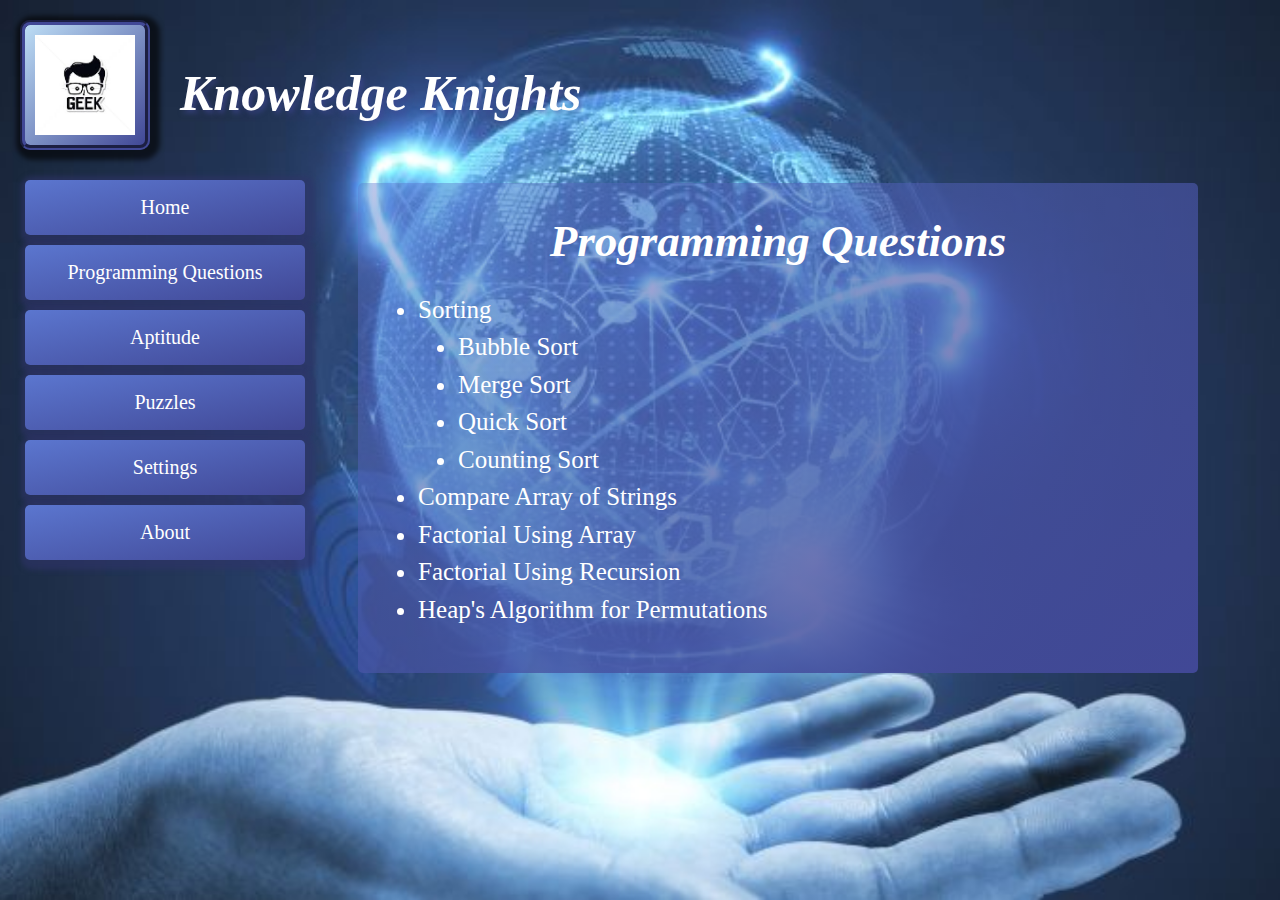
<file: ProgrammingQuestions.html>
<html>

<title> Programming Questions </title>

<link rel="stylesheet" type="text/css" href="stylesheet.css">

<body>

<div class="div1">

<p>
<img class="image" src = "Geek.jpg"/>
<h1 class="head">Knowledge Knights</h1>
</p>

</div>

<div class="option">
<ul>
	<li><a href = "Main.html">Home</a></li>
	<li><a href = "ProgrammingQuestions.html">Programming Questions</a></li>
	<li><a href = "Aptitude.html">Aptitude</a></li>
	<li><a href = "Puzzles.html">Puzzles</a></li>
	<li><a href = "Setting.html">Settings</a></li>
	<li><a href = "About.html">About</a></li>
</ul>
</div>

<div class="optionresult">
	<h1 class="headings">Programming Questions</h1>
	<ul type="disc">
		<li> Sorting </li>
		<ul type="disc">
			<li><a href = "BubbleSort.html">Bubble Sort</a></li>
			<li><a href = "MergeSort.html">Merge Sort</a></li>
			<li><a href = "QuickSort.html">Quick Sort</a></li>
			<li><a href="CountingSort.html">Counting Sort</a></li>
		</ul>
		<li><a href="CompareArrayOfStrings.html">Compare Array of Strings </a></li>
		<li><a href="FactorialUsingArray.html">Factorial Using Array</a></li>
		<li><a href="FactorialUsingRecursion.html">Factorial Using Recursion<a></li>
		<li><a href="HeapsAlgorithmForPermutations.html">Heap's Algorithm for Permutations</a></li>
	</ul>
</div>
</body>
</html>
</file>
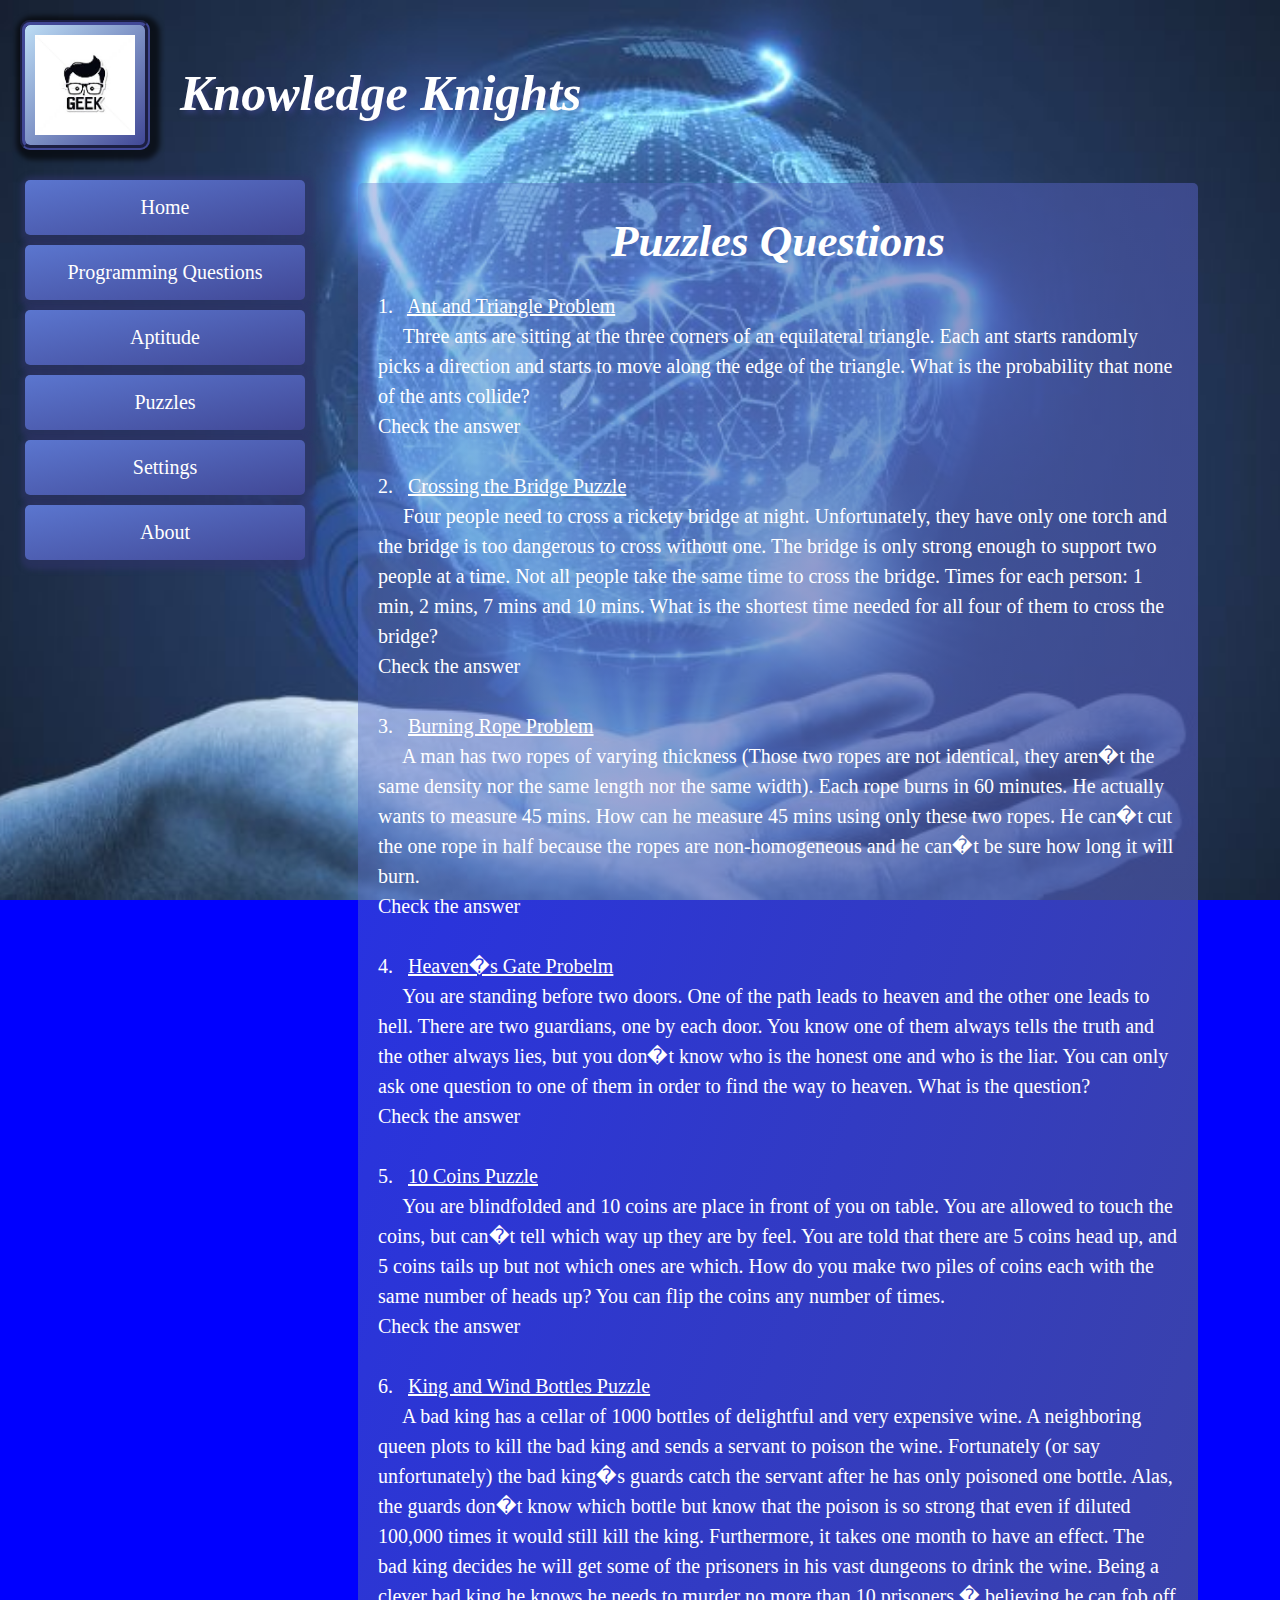
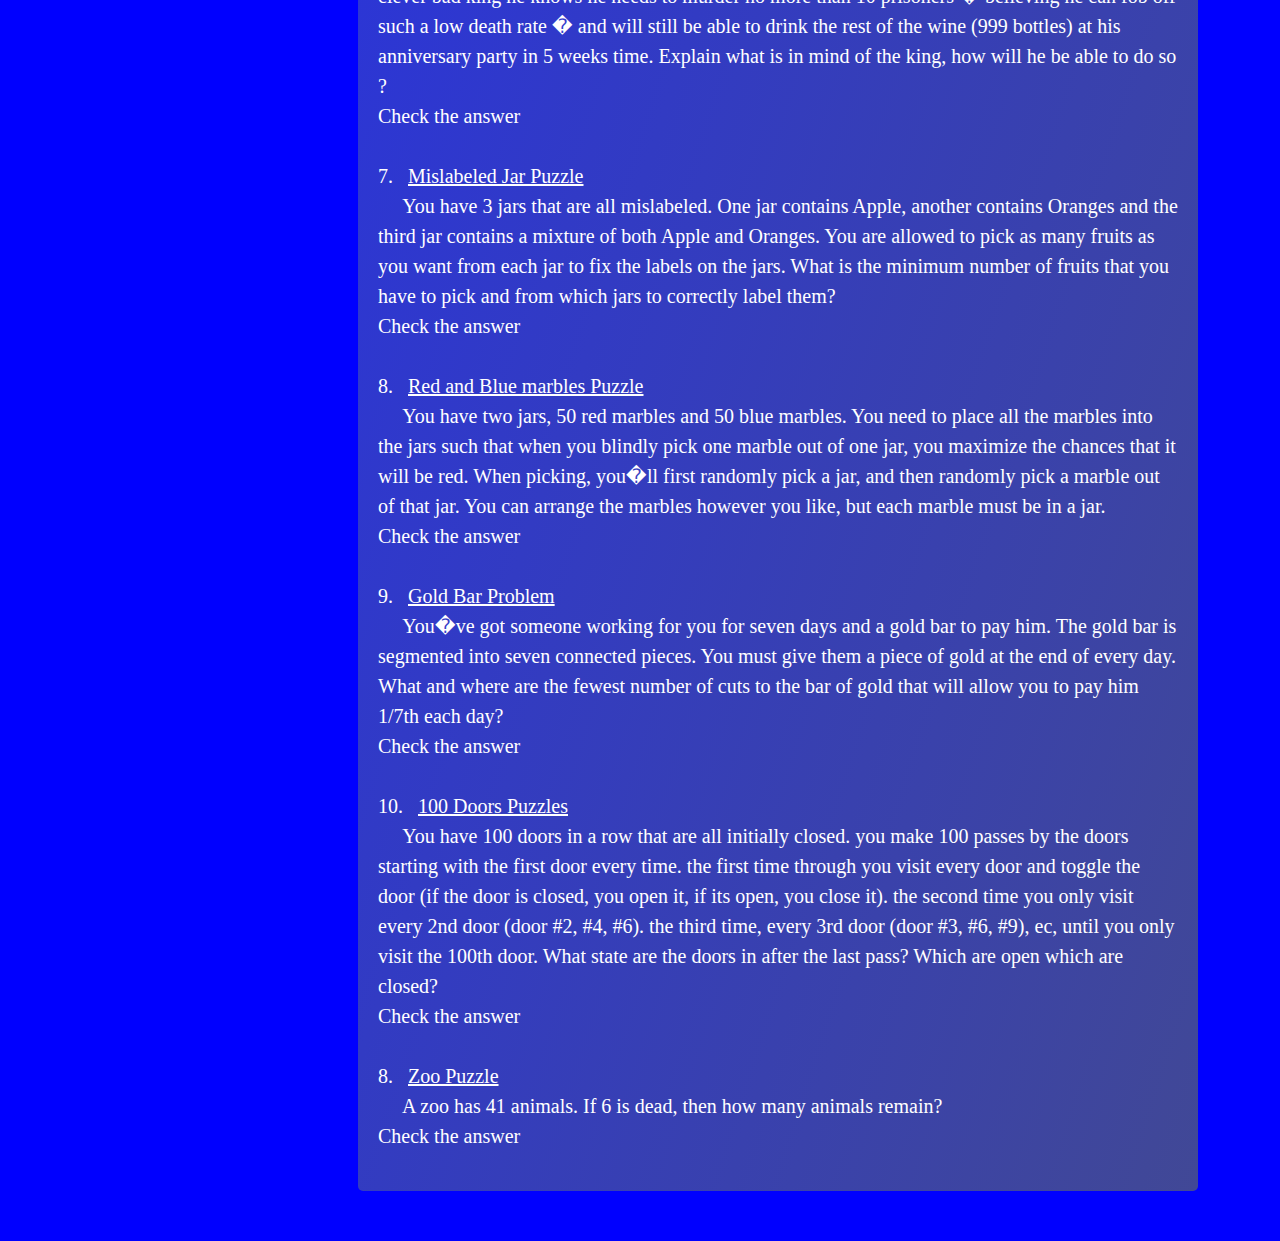
<file: Puzzles.html>
<html>

<title> Puzzles </title>

<link rel="stylesheet" type="text/css" href="stylesheet.css">

<body>

<div class="div1">
<p>
<img class="image" src = "Geek.jpg"/>
<h1 class="head">Knowledge Knights</h1>
</p>
</div>

<div class="option">
<ul>
	<li><a href = " Main.html">Home</a></li>
	<li><a href = "ProgrammingQuestions.html">Programming Questions</a></li>
	<li><a href = "Aptitude.html">Aptitude</a></li>
	<li><a href = "Puzzles.html">Puzzles</a></li>
	<li><a href = "Setting.html">Settings</a></li>
	<li><a href = "About.html">About</a></li>
</ul>
</div>

<div class="optionresult">

<h1 class="headings">Puzzles Questions</h1>
<p class="explain">
1. &nbsp; <u>Ant and Triangle Problem</u>
<br/> &emsp; Three ants are sitting at the three corners of an equilateral triangle. Each ant starts randomly picks a direction and starts to move along the edge of the triangle. What is the probability that none of the ants collide? <br/>
<a href = "Answer1.html"> Check the answer </a>

<br/><br/>2. &nbsp; <u> Crossing the Bridge Puzzle</u>
<br/> &emsp; Four people need to cross a rickety bridge at night. Unfortunately, they have only one torch and the bridge is too dangerous to cross without one. The bridge is only strong enough to support two people at a time. Not all people take the same time to cross the bridge. Times for each person: 1 min, 2 mins, 7 mins and 10 mins. What is the shortest time needed for all four of them to cross the bridge?<br/>
<a href = "Answer2.html"> Check the answer </a>

<br/><br/>3.  &nbsp; <u>Burning Rope Problem</u>
<br/> &emsp; A man has two ropes of varying thickness (Those two ropes are not identical, they aren�t the same density nor the same length nor the same width). Each rope burns in 60 minutes. He actually wants to measure 45 mins. How can he measure 45 mins using only these two ropes.
He can�t cut the one rope in half because the ropes are non-homogeneous and he can�t be sure how long it will burn.<br/>
<a href = "Answer3.html"> Check the answer </a>

<br/><br/>4.  &nbsp; <u>Heaven�s Gate Probelm</u>
<br/> &emsp; You are standing before two doors. One of the path leads to heaven and the other one leads to hell. There are two guardians, one by each door. You know one of them always tells the truth and the other always lies, but you don�t know who is the honest one and who is the liar. You can only ask one question to one of them in order to find the way to heaven. What is the question?<br/>
<a href = "Answer4.html"> Check the answer </a>

<br/><br/>5. &nbsp; <u> 10 Coins Puzzle</u>
<br/> &emsp; You are blindfolded and 10 coins are place in front of you on table. You are allowed to touch the coins, but can�t tell which way up they are by feel. You are told that there are 5 coins head up, and 5 coins tails up but not which ones are which. How do you make two piles of coins each with the same number of heads up? You can flip the coins any number of times.<br/>
<a href = "Answer5.html"> Check the answer </a>

<br/><br/>6. &nbsp; <u> King and Wind Bottles Puzzle</u>
<br/> &emsp; A bad king has a cellar of 1000 bottles of delightful and very expensive wine. A neighboring queen plots to kill the bad king and sends a servant to poison the wine. Fortunately (or say unfortunately) the bad king�s guards catch the servant after he has only poisoned one bottle. Alas, the guards don�t know which bottle but know that the poison is so strong that even if diluted 100,000 times it would still kill the king. Furthermore, it takes one month to have an effect. The bad king decides he will get some of the prisoners in his vast dungeons to drink the wine. Being a clever bad king he knows he needs to murder no more than 10 prisoners � believing he can fob off such a low death rate � and will still be able to drink the rest of the wine (999 bottles) at his anniversary party in 5 weeks time. Explain what is in mind of the king, how will he be able to do so ?<br/>
<a href = "Answer6.html"> Check the answer </a>

<br/><br/>7. &nbsp; <u> Mislabeled Jar Puzzle</u>
<br/> &emsp; You have 3 jars that are all mislabeled. One jar contains Apple, another contains Oranges and the third jar contains a mixture of both Apple and Oranges.
You are allowed to pick as many fruits as you want from each jar to fix the labels on the jars. What is the minimum number of fruits that you have to pick and from which jars to correctly label them?<br/>
<a href = "Answer7.html"> Check the answer </a>

<br/><br/>8.  &nbsp; <u>Red and Blue marbles Puzzle</u>
<br/> &emsp; You have two jars, 50 red marbles and 50 blue marbles. You need to place all the marbles into the jars such that when you blindly pick one marble out of one jar, you maximize the chances that it will be red. When picking, you�ll first randomly pick a jar, and then randomly pick a marble out of that jar. You can arrange the marbles however you like, but each marble must be in a jar.<br/>
<a href = "Answer8.html"> Check the answer </a>

<br/><br/>9. &nbsp; <u> Gold Bar Problem</u>
<br/> &emsp; You�ve got someone working for you for seven days and a gold bar to pay him. The gold bar is segmented into seven connected pieces. You must give them a piece of gold at the end of every day. What and where are the fewest number of cuts to the bar of gold that will allow you to pay him 1/7th each day?<br/>
<a href = "Answer9.html"> Check the answer </a>

<br/><br/>10. &nbsp; <u> 100 Doors Puzzles</u>
<br/> &emsp; You have 100 doors in a row that are all initially closed. you make 100 passes by the doors starting with the first door every time. the first time through you visit every door and toggle the door (if the door is closed, you open it, if its open, you close it). the second time you only visit every 2nd door (door #2, #4, #6). the third time, every 3rd door (door #3, #6, #9), ec, until you only visit the 100th door. What state are the doors in after the last pass? Which are open which are closed?<br/>
<a href = "Answer10.html"> Check the answer </a>

<br/><br/>8.  &nbsp; <u>Zoo Puzzle</u>
<br/> &emsp; A zoo has 41 animals. If 6 is dead, then how many animals remain?<br/>
<a href = "Answer11.html"> Check the answer </a>

 
</p>
</div>
</body>

<html>
</file>
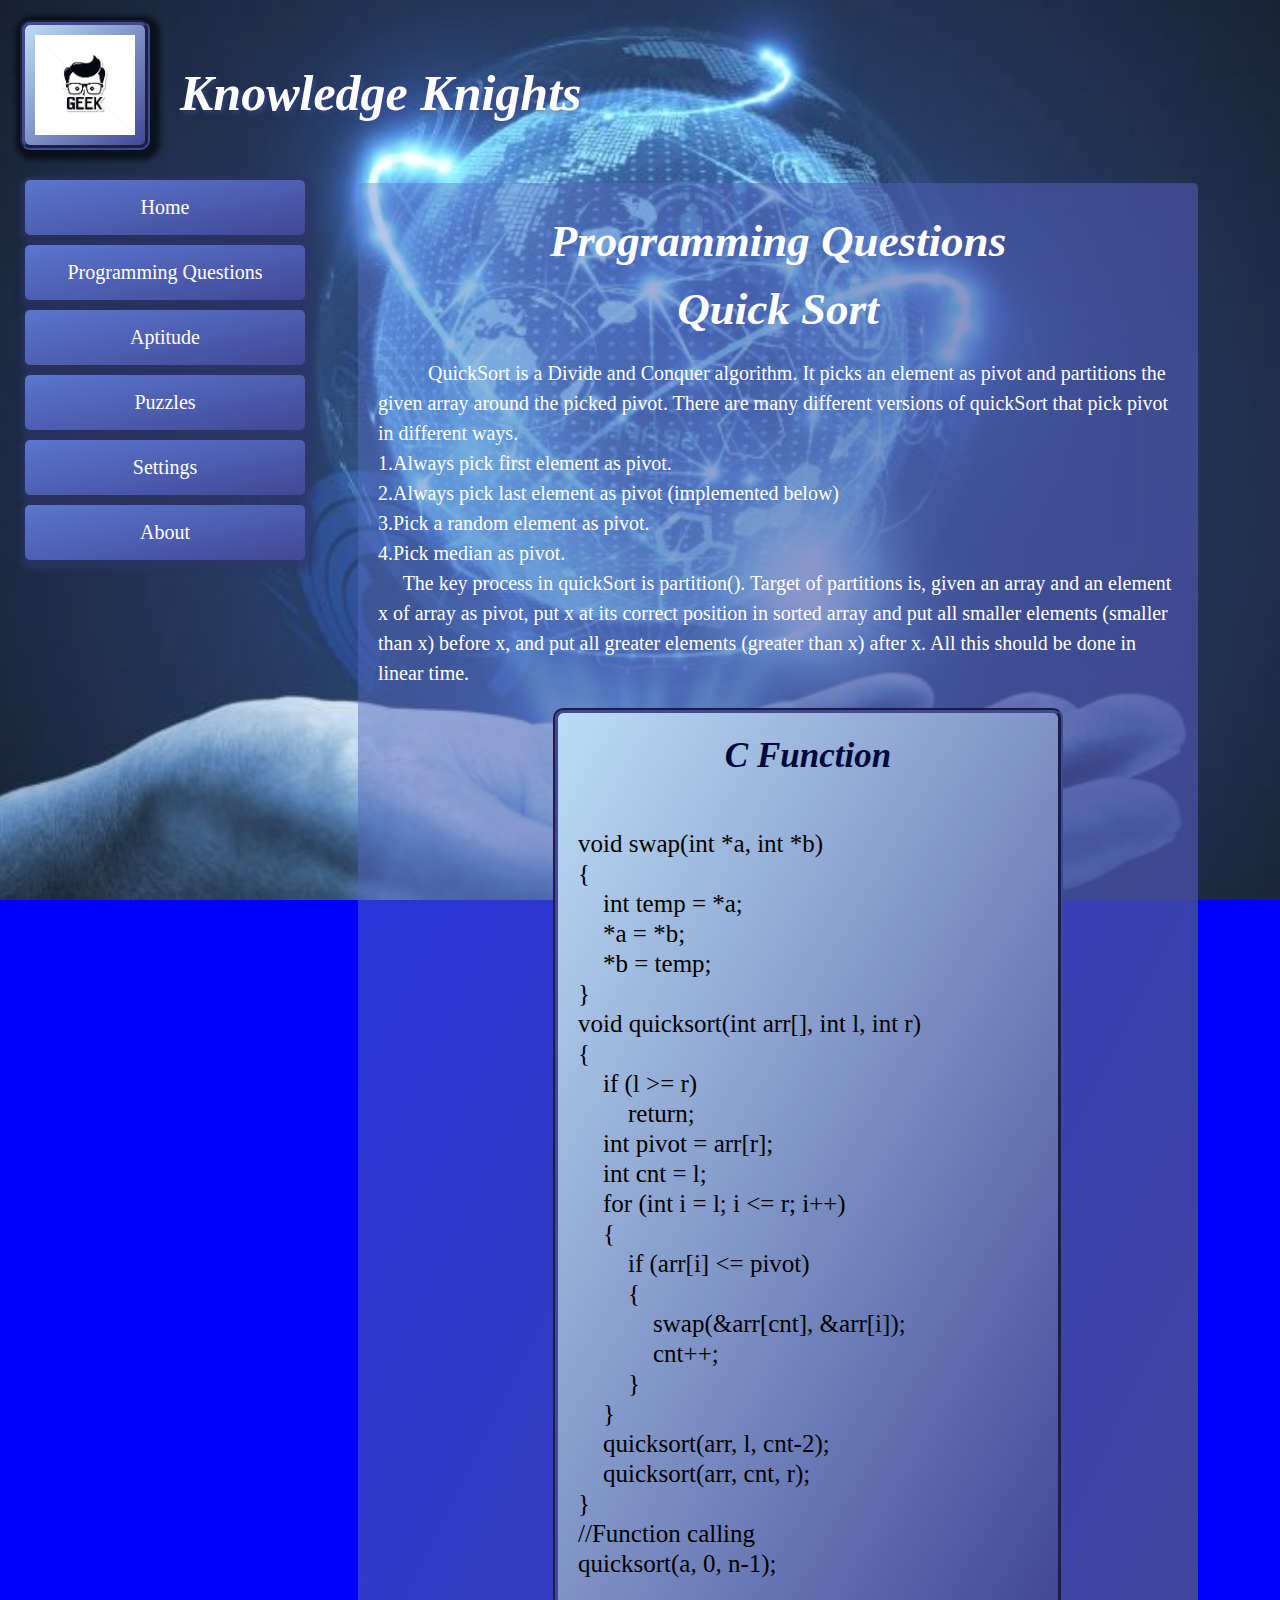
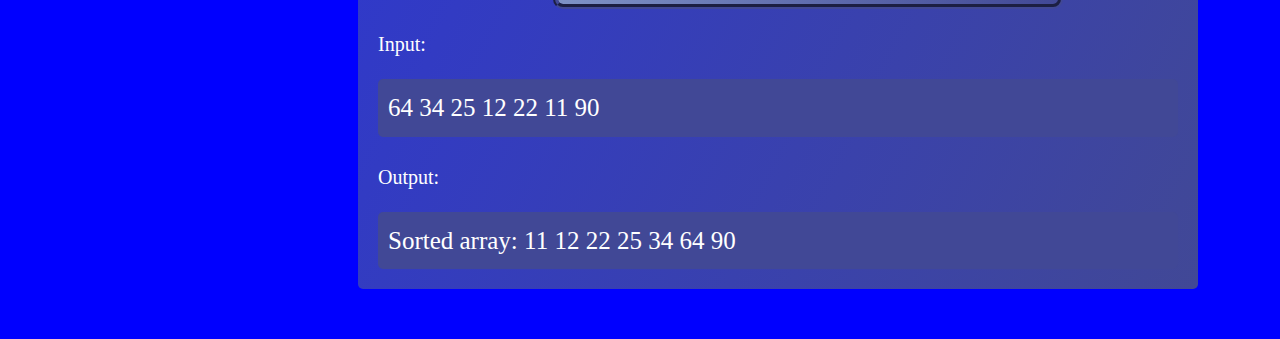
<file: QuickSort.html>
<html>

<title> Quick Sort </title>

<link rel="stylesheet" type="text/css" href="stylesheet.css">

<body>

<div class="div1">
<p>
<img class="image" src = "Geek.jpg"/>
<h1 class="head">Knowledge Knights</h1>
</p>
</div>

<div class="option">
<ul>
	<li><a href = " Main.html">Home</a></li>
	<li><a href = "ProgrammingQuestions.html">Programming Questions</a></li>
	<li><a href = "Aptitude.html">Aptitude</a></li>
	<li><a href = "Puzzles.html">Puzzles</a></li>
	<li><a href = "Setting.html">Settings</a></li>
	<li><a href = "About.html">About</a></li>
</ul>
</div>

<div class="optionresult">

<h1 class="headings">Programming Questions</h1>
<h1 class="headings">Quick Sort</h1>

<p class="explain">
&emsp; &emsp; QuickSort is a Divide and Conquer algorithm. It picks an element as pivot and partitions the given array around the 
picked pivot. There are many different versions of quickSort that pick pivot in different ways.<br/>
1.Always pick first element as pivot.<br/>
2.Always pick last element as pivot (implemented below)<br/>
3.Pick a random element as pivot.<br/>
4.Pick median as pivot.<br/>
&emsp; The key process in quickSort is partition(). Target of partitions is, given an array and an element x of array as pivot, put x at its correct 
position in sorted array and put all smaller elements (smaller than x) before x, and put all greater elements (greater than x) after x. 
All this should be done in linear time.
</p>

<div class="div3">
<h1 class="heading">C Function </h1>
<pre>
<p class="programs"> 
void swap(int *a, int *b)
{
    int temp = *a;
    *a = *b;
    *b = temp;
}
void quicksort(int arr[], int l, int r)
{
    if (l >= r)
        return;
    int pivot = arr[r];
    int cnt = l;
    for (int i = l; i <= r; i++)
    {
        if (arr[i] <= pivot)
        {
            swap(&arr[cnt], &arr[i]);
            cnt++;
        }
    }
    quicksort(arr, l, cnt-2); 
    quicksort(arr, cnt, r);   
}
//Function calling
quicksort(a, 0, n-1);
</p></pre>
</div>

<p class="explain"> Input: 
<div class="IO">
64 34 25 12 22 11 90
</div>
</p>
<p class="explain"> Output: </p>
<div class="IO">
Sorted array:
11 12 22 25 34 64 90
</div>
	
</div>
</body>

<html>
</file>
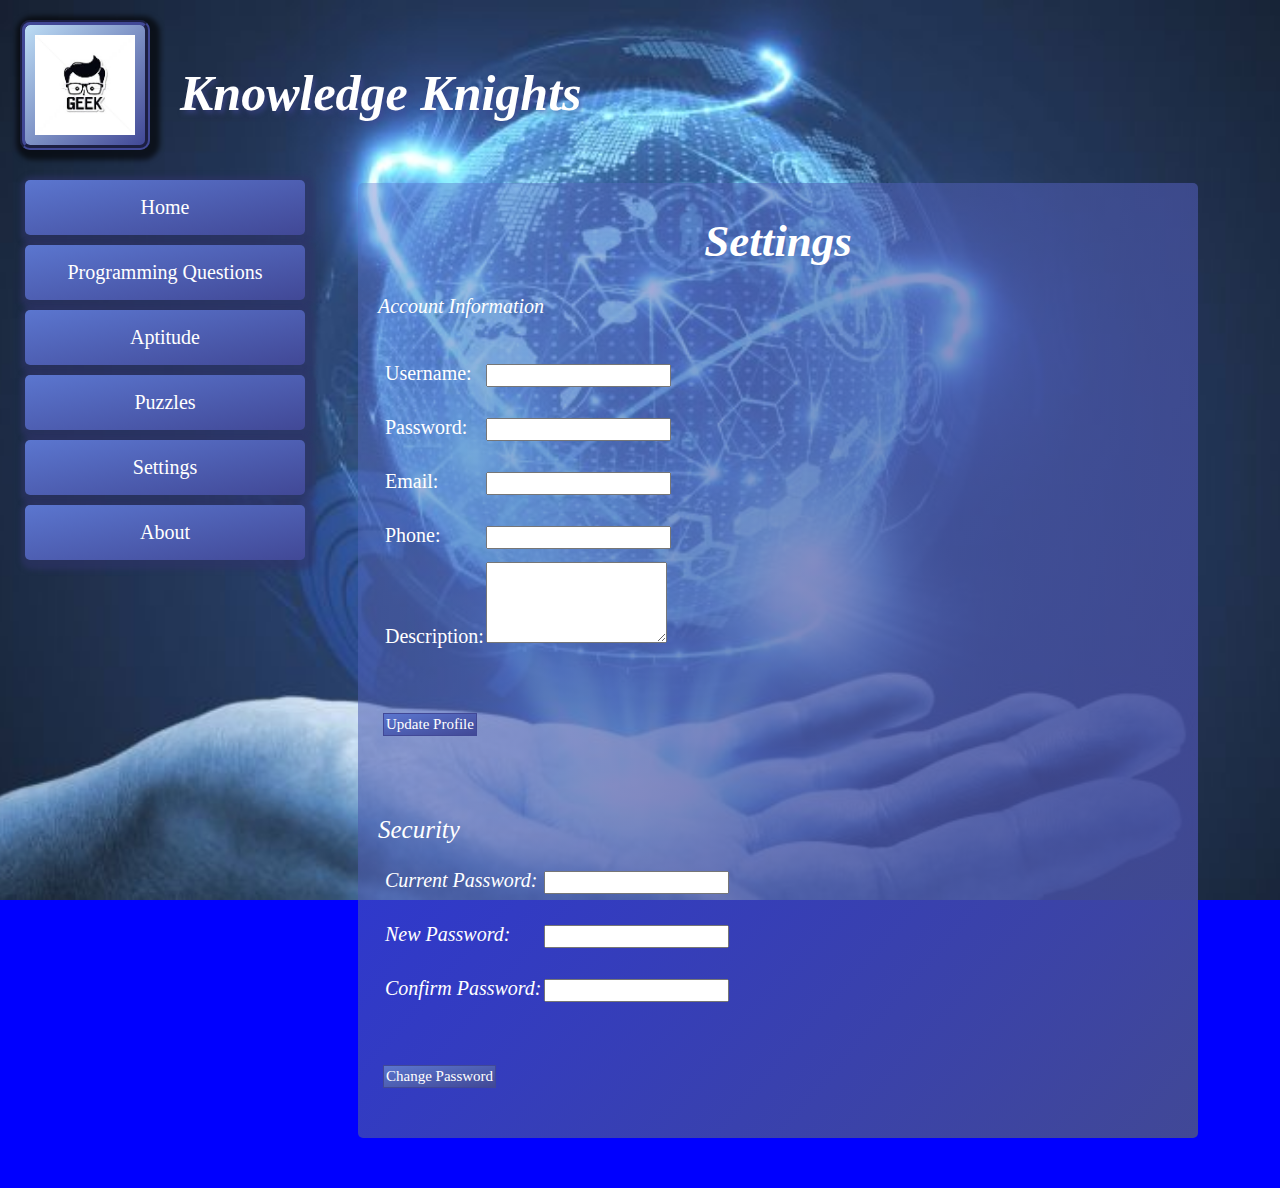
<file: Setting.html>
<html>

<title>Settings</title>

<link rel="stylesheet" type="text/css" href="stylesheet.css">

<body>

<div class="div1">
<p>
<img class="image" src = "Geek.jpg"/>
<h1 class="head">Knowledge Knights</h1>
</p>
</div>

<div class="option">
<ul>
	<li><a href = " Main.html">Home</a></li>
	<li><a href = "ProgrammingQuestions.html">Programming Questions</a></li>
	<li><a href = "Aptitude.html">Aptitude</a></li>
	<li><a href = "Puzzles.html">Puzzles</a></li>
	<li><a href = "Setting.html">Settings</a></li>
	<li><a href = "About.html">About</a></li>
</ul>
</div>

<div class="optionresult">

<h1 class="headings">Settings</h1>
<p class="explain">
<i>Account Information</i>
<form action=" " class="login1">

<p><div class="row">
	<label>Username:</label>
		<input type = "text" name = "Name" maxlength ="30" />	
</div></p>

<p><div class="row">
	<label>Password:</label>
		<input type = "password" name = "Password" maxlength ="8" />	
</div></p>

<p><div class="row">
	<label>Email:</label>
		<input type = "email" name = "email" maxlength ="30" />	
</div></p>

<p><div class="row">
	<label>Phone:</label>
		<input type = "tel" name = "Phone" maxlength ="10" />	
</div></p>

<p><div class="row">
	<label>Description:</label>
		<textarea name = "Text" rows= "5" columns = "205">  </textarea> 	
 </div></p><br/>

<p><div class="row">
	<input type = "submit" class="submit" value = "Update Profile">
</div></p><br/>

</form>

<i>Security<i>

<form action=" " class="login1"> 

<p><div class="row">
	<label>Current Password:</label>
		<input type = "password" name = "Password" maxlength ="8" />	
</div></p>

<p><div class="row">
	<label>New Password:</label>
		<input type = "password" name = "Password" maxlength ="8" />	
</div></p>

<p><div class="row">
	<label>Confirm Password:</label>
		<input type = "password" name = "Password" maxlength ="8" />	
</div></p><br/>

<p><div class="row">
	<input type = "submit" class="submit" value = "Change Password">
</div></p>

</form>
</p>
</div>
</body>

<html>
</file>
<file: stylesheet.css>
body{
	background: blue;
	background-image: url("Background.jpg");
	background-repeat: no-repeat;
	background-size: cover;
	background-position: center;
	background-attachment: fixed;
}
.image{
	width: 100px;
	height: 100px;
	padding: 10px;
	background-color: rgb(188, 221, 245);
	background: linear-gradient(to bottom right, rgb(188, 221, 245), rgb(65, 72, 150));
	border-color: rgb(65, 72, 150);
	border-width: 5px;
	border-style: groove;
	float: left;
	position: absolute;
	top: 20px;
	left: 20px;
	border-radius : 10px;
	display: block;
	box-shadow: 3px 3px 5px 7px rgba(0,0,0,0.6);
}
.head{
	font-size: 50px;
	/*color: rgb(188, 221, 245);*/
	color: white;
	position: absolute;
	top: 30px;
	left: 180px;
	font-family: Geneva;
	font-weight: bold;
	font-style: oblique;
	display: inline;
	text-shadow: 3px 3px 5px rgba(65, 72, 150, 0.6);
}

.login, .login1{
	top: 20px;
	right: 20px;
	font-family: Georgia;
	font-size: 20px;
	line-height: 1em;
	color: white;
	font-weight: normal;
}

.login{
	position: absolute;
}
.submit{
	font-family: Georgia;
	font-size: 15px;
	padding: 5px 5px 5px 5px;
	background-color: rgb(91, 118, 207);
	background: linear-gradient(to bottom right, rgb(91, 118, 207), rgb(65, 72, 150));
	color: white;
	border: 1px groove rgb(65, 72, 150);
	cursor: hand;
}

.submit:hover{
	background-color: rgb(65, 72, 150);
	background: linear-gradient(to bottom right, rgb(65, 72, 150), rgb(46, 51, 105));
	color: white;
}

.option ul{
	float: left;
	position: absolute;
	top: 170px;
	left: 15px;
	list-style: none;
	padding: 0;
	margin: 0;
}

.option ul li a{
	text-decoration: none;
	font-family: Georgia;
	background-color: rgb(91, 118, 207);
	background: linear-gradient(to bottom right, rgb(91, 118, 207), rgb(65, 72, 150));
	box-shadow: 3px 3px 5px 7px rgba(46, 51, 105,0.6);
	color: white;
	display: block;
	width: 250px;
	margin: 10px;
	padding: 15px;
	text-align: center;
	height: 25px;
	line-height: 25px;
	font-size: 20px;
	border-radius: 5px;
}

.option ul li a:hover{
	background-color: rgb(65, 72, 150);
	background: linear-gradient(to bottom right, rgb(65, 72, 150), rgb(46, 51, 105));
	color: white;
}

.programs{
	margin: 20px;
	font-size: 25px;
	font-family: Calibri;
	color: black;
	line-height: 1.2em;
}

.div3{
	background-color: rgb(188, 221, 245);
	background: linear-gradient(to bottom right, rgb(188, 221, 245), rgb(65, 72, 150));
	border-color: rgb(65, 72, 150);
	border-width: 5px;
	border-style: groove;
	border-radius : 10px;
	width: 500px;
	margin-left: 175px;

}
.headings{
	font-size: 45px;
	text-align:center;
	font-family: Geneva;
	font-weight: bold;
	font-style: oblique;
	color: white;
}

.heading{
	font-size: 35px;
	text-align:center;
	color: rgb(0, 7, 59);
	font-family: Geneva;
	font-weight: bold;
	font-style: oblique;
}
.div1{
	height: 125px;
}

.optionresult, .optionresult1{
	background-color: rgb(91, 118, 207);
	background: linear-gradient(to bottom right, rgba(91, 118, 207,0.4), rgb(65, 72, 150));
	border-radius: 5px;	
	width: 600px;
	font-family: Georgia;
	font-size: 25px;
	color: white;
	line-height: 2.5em;
	margin: 50px 350px;
	padding: 10px 20px 20px 20px;
}

.optionresult{
	width: 800px;
	line-height: 1.5em;
}
.optionresult a{
	text-decoration:none;
	color:white;
}

.verticalbar ul{
	padding:5px;
	list-style-type:none;
	text-align: left;
	background-color: rgb(91, 118, 207);
	background: linear-gradient(to bottom right, rgb(91, 118, 207), rgb(65, 72, 150));
	margin: 40px 10px 10px 10px;
	border-radius: 5px;
	height:30px;
	line-height:28px;
}

.verticalbar ul li{
	display: inline;
}

.verticalbar ul li a{
	font-size: 20px;
	text-decoration: none;
	font-family: Georgia;
	padding: 0.2em 1em;
	color: white;
}

.verticalbar ul li a:hover{
	background-color: rgb(65, 72, 150);
	background: linear-gradient(to bottom right, rgb(65, 72, 150), rgb(46, 51, 105));
	color: white;
	border-radius: 5px;
}

p.explain{
	font-family: Georgia;
	font-size: 20px;
	color: white;
	line-height: 1.5em;
}

.IO{
	background-color: rgb(65, 72, 150);
	border-radius: 5px;	
	padding: 10px 10px 10px 10px;
}

.login1{
	color:white;
	display: table;
	padding:5px;
	line-height: 2.5em;
}

.row{
	display: table-row;
}

.row label{
	display: table-cell;
	padding: 2px;
}

.row input{
	display: table-cell;
	padding: 2px;
}

.thought{
	font-family: Geneva;
	font-weight: bold;
	font-style: oblique;
	font-size: 25px;
	text-shadow: 3px 3px 5px rgba(65, 72, 150, 0.6);
	line-height: 1.2em;
	color: white;
}
</file>
